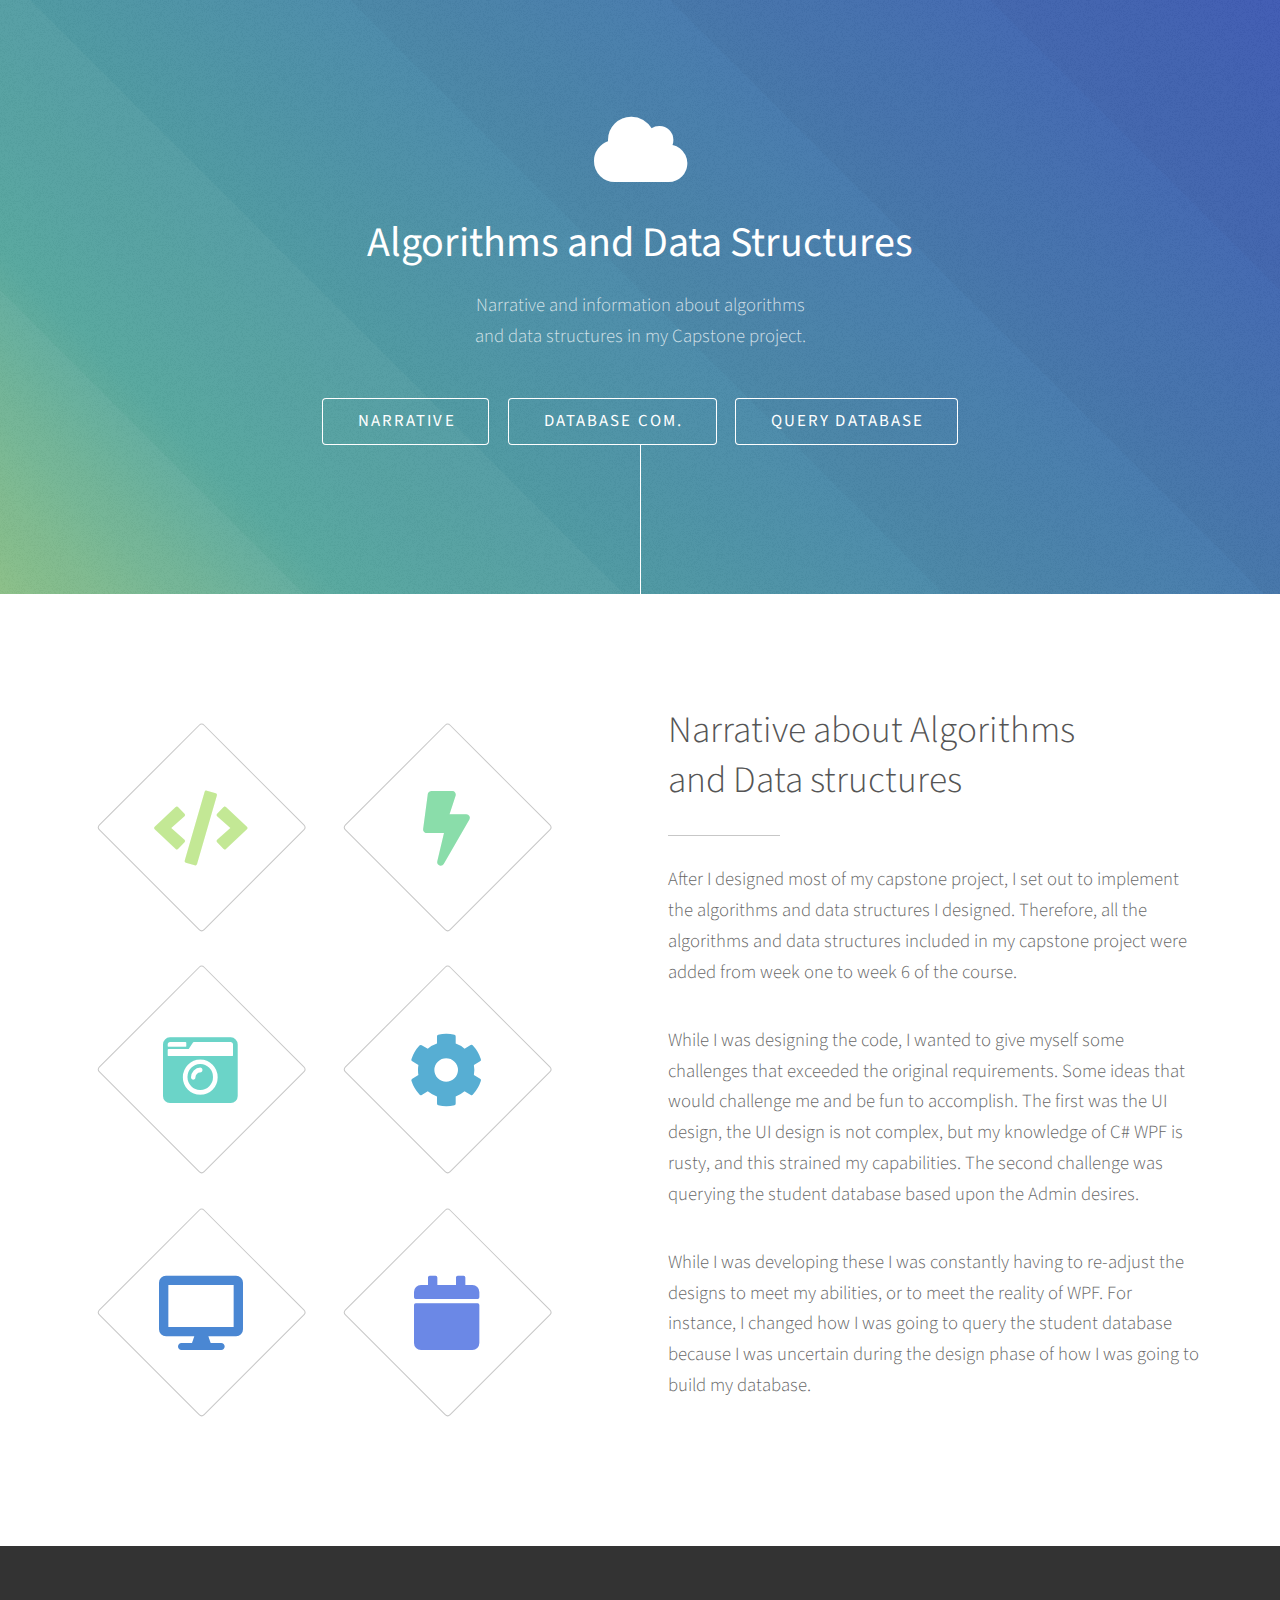
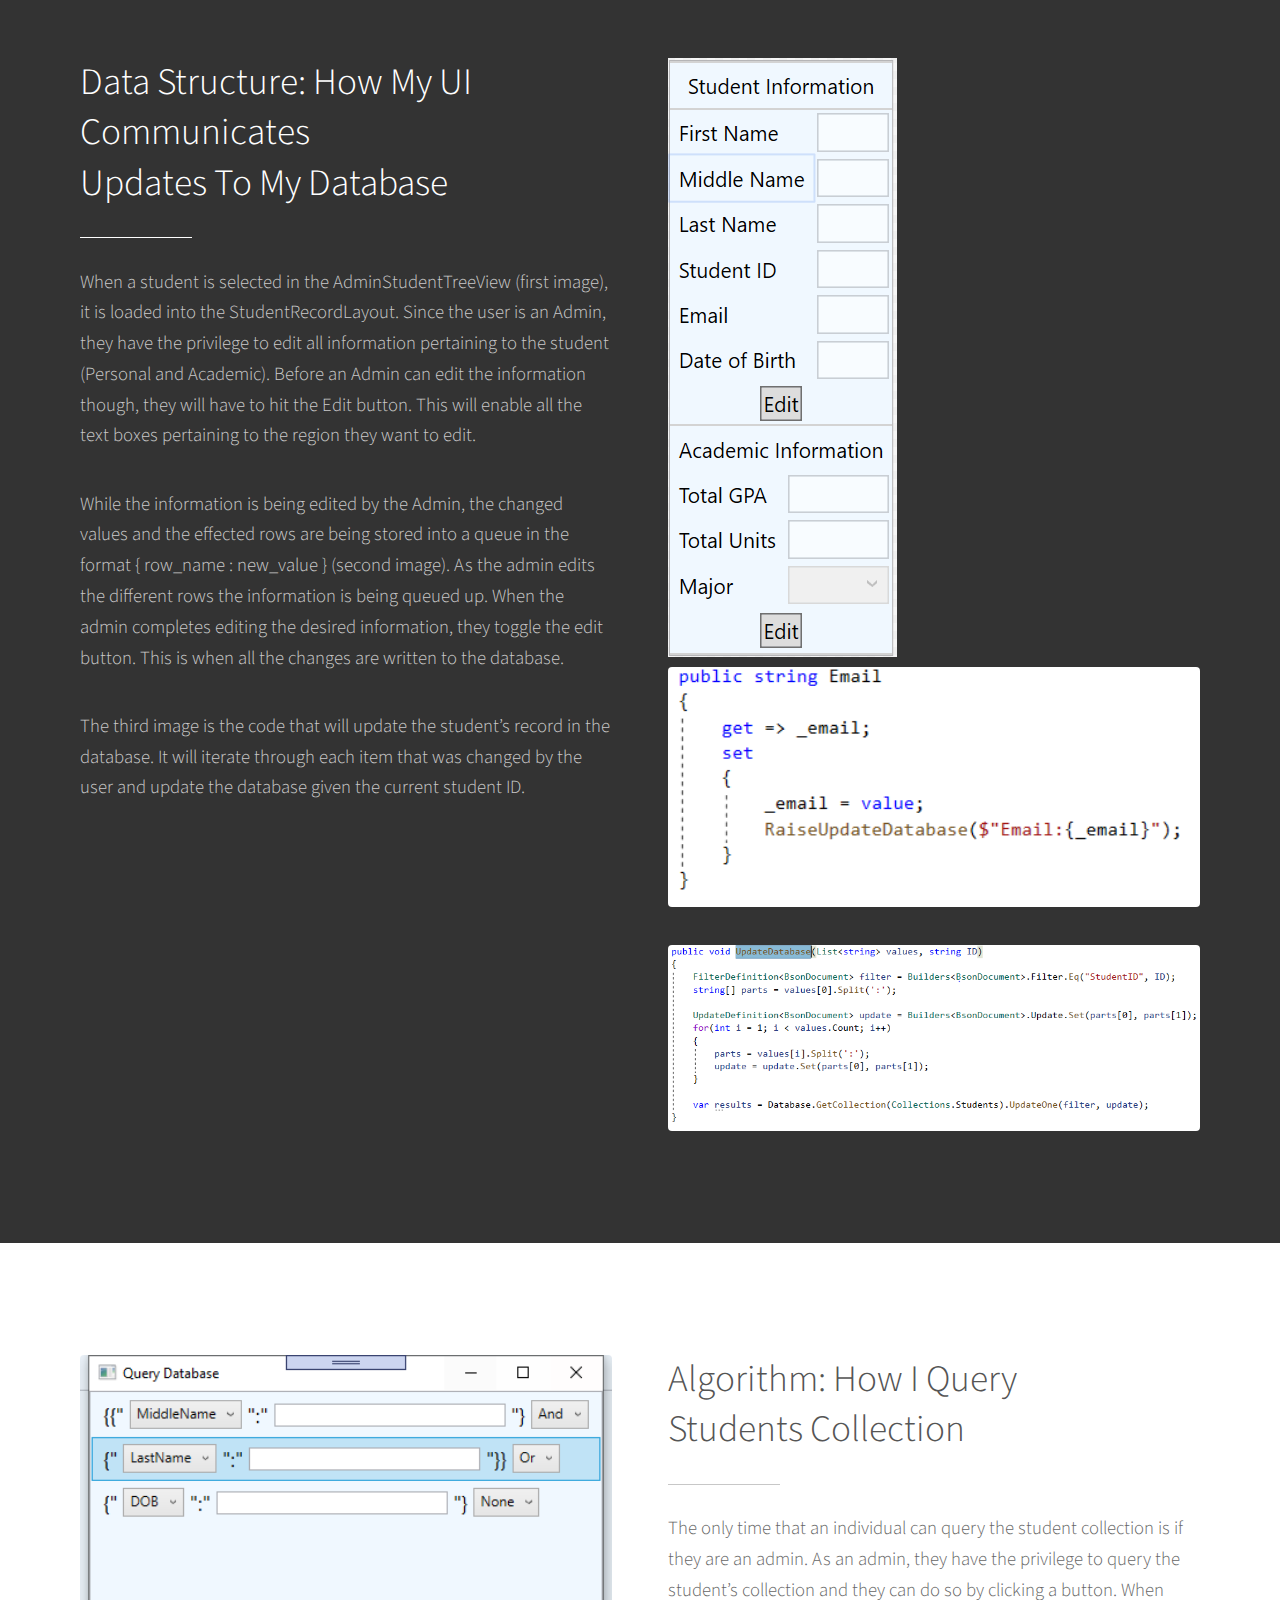
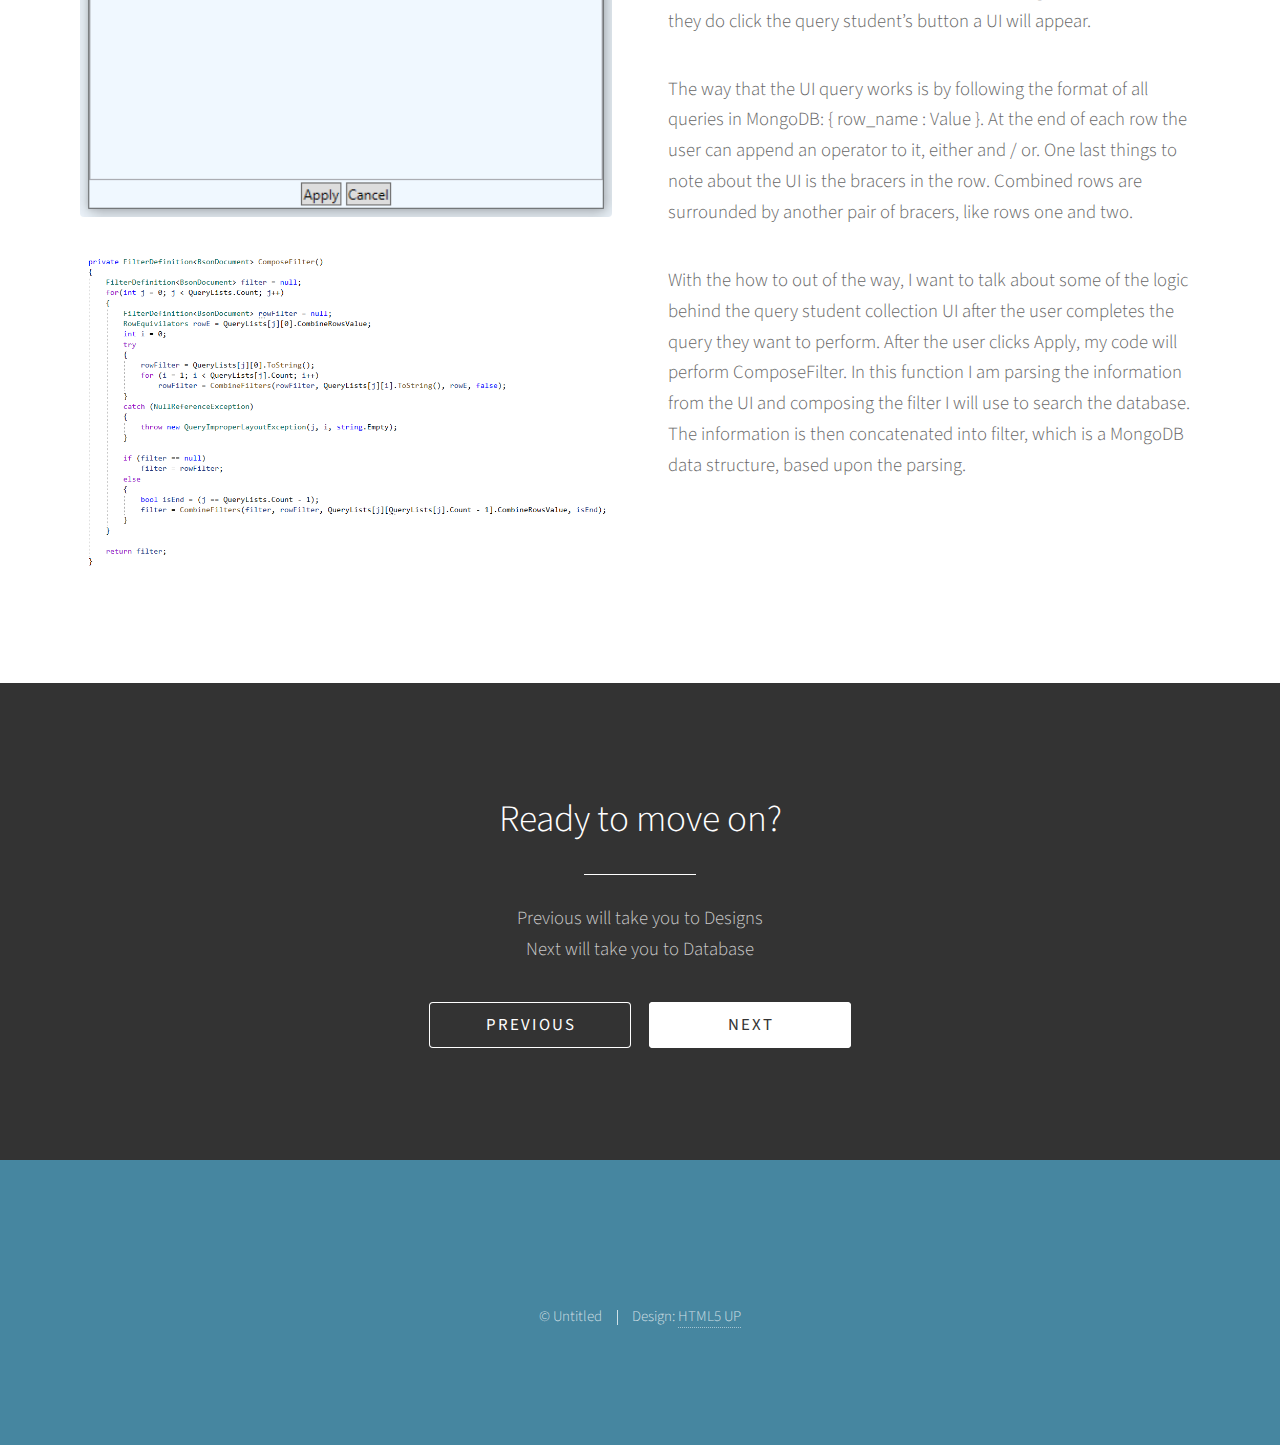
<file: Sub_Pages/Algorithms.html>
<!DOCTYPE HTML>
<html>
	<head>
		<title>Algorithms</title>
		<meta charset="utf-8" />
		<meta name="viewport" content="width=device-width, initial-scale=1, user-scalable=no" />
		<link rel="stylesheet" href="assets/css/main.css" />
		<noscript><link rel="stylesheet" href="assets/css/noscript.css" /></noscript>
	</head>
	<body class="is-preload">
		<!-- Header -->
			<section id="header">
				<div class="inner">
					<span class="icon solid major fa-cloud"></span>
					<h1><strong>Algorithms and Data Structures</strong><br /></h1>
					<p>Narrative and information about algorithms <br />
					and data structures in my Capstone project.</p>
					<ul class="actions special">
						<li><a href="#one" class="button scrolly">Narrative</a></li>	
						<li><a href="#two" class="button scrolly">Database Com.</a></li>						
						<li><a href="#three" class="button scrolly">Query Database</a></li>
										
					</ul>
				</div>
			</section>

		<!-- One -->
		<section id="one" class="main style1">
			<div class="container">
				<div class="row gtr-150">
					<div class="col-6 col-12-medium">
						<ul class="major-icons">
								<li><span class="icon solid style1 major fa-code"></span></li>
								<li><span class="icon solid style2 major fa-bolt"></span></li>
								<li><span class="icon solid style3 major fa-camera-retro"></span></li>
								<li><span class="icon solid style4 major fa-cog"></span></li>
								<li><span class="icon solid style5 major fa-desktop"></span></li>
								<li><span class="icon solid style6 major fa-calendar"></span></li>
							</ul>
						</div>
						<div class="col-6 col-12-medium">
							<header class="major">
								<h2>Narrative about Algorithms<br />
								and Data structures</h2>
							</header>
							<p>After I designed most of my capstone project, I set out to implement the algorithms and data structures I designed. Therefore, all the algorithms and data structures included in my capstone project were added from week one to week 6 of the course. </p>
							<p>While I was designing the code, I wanted to give myself some challenges that exceeded the original requirements. Some ideas that would challenge me and be fun to accomplish. The first was the UI design, the UI design is not complex, but my knowledge of C# WPF is rusty, and this strained my capabilities. The second challenge was querying the student database based upon the Admin desires.</p>
							<p>While I was developing these I was constantly having to re-adjust the designs to meet my abilities, or to meet the reality of WPF. For instance, I changed how I was going to query the student database because I was uncertain during the design phase of how I was going to build my database.</p>
						</div>
					</div>
				</div>
			</section>

		<!-- Two -->
			<section id="two" class="main style2">
				<div class="container">
					<div class="row gtr-150">					
						<div class="col-6 col-12-medium">
							<header class="major">
								<h2>Data Structure: How My UI Communicates<br />
								 Updates To My Database</h2>
							</header>
							<p>When a student is selected in the AdminStudentTreeView (first image), it is loaded into the StudentRecordLayout. Since the user is an Admin, they have the privilege to edit all information pertaining to the student (Personal and Academic). Before an Admin can edit the information though, they will have to hit the Edit button. This will enable all the text boxes pertaining to the region they want to edit.</p>
							<p>While the information is being edited by the Admin, the changed values and the effected rows are being stored into a queue in the format { row_name : new_value } (second image). As the admin edits the different rows the information is being queued up. When the admin completes editing the desired information, they toggle the edit button. This is when all the changes are written to the database.</p>
							<p>The third image is the code that will update the student’s record in the database. It will iterate through each item that was changed by the user and update the database given the current student ID.</p>							
						</div>
						<div class="col-6 col-12-medium imp-medium">
							<span ><img src="images/Algorithms/Update_Database.PNG" alt=""/></span>
							<span class="image fit"><img src="./images/Algorithms/Update_Database_2.PNG"/></span>
							<span class="image fit"><img src="./images/Algorithms/Update_Database_3.PNG"/></span>
						</div>
					</div>
				</div>
			</section>

		<!-- Three -->
			<section id="three" class="main style1">
				<div class="container">
					<div class="row gtr-150">
						<div class="col-6 col-12-medium imp-medium">
							<span class="image fit"><img src="./images/Algorithms/Query_Student.PNG" alt=""/></span>
							<span class="image fit"><img src="./images/Algorithms/Query_Student_2.PNG" alt="" class="img"/></span>
						</div>
						<div class="col-6 col-12-medium">
							<header class="major">
								<h2>Algorithm: How I Query<br />
								Students Collection</h2>
							</header>
							<p>The only time that an individual can query the student collection is if they are an admin. As an admin, they have the privilege to query the student’s collection and they can do so by clicking a button. When they do click the query student’s button a UI will appear.</p>
							<p>The way that the UI query works is by following the format of all queries in MongoDB: { row_name : Value }. At the end of each row the user can append an operator to it, either and / or. One last things to note about the UI is the bracers in the row. Combined rows are surrounded by another pair of bracers, like rows one and two. </p>
							<p>With the how to out of the way, I want to talk about some of the logic behind the query student collection UI after the user completes the query they want to perform. After the user clicks Apply, my code will perform ComposeFilter. In this function I am parsing the information from the UI and composing the filter I will use to search the database. The information is then concatenated into filter, which is a MongoDB data structure, based upon the parsing.</p>							
						</div>
					</div>
				</div>
			</section>

		<!-- Four -->
			<section id="four" class="main style2 special">
				<div class="container">
					<header class="major">
						<h2>Ready to move on?</h2>
					</header>
					<p>Previous will take you to Designs<br />
					Next will take you to Database</p>
					<ul class="actions special">						
						<li><a href="Design.html" class="button wide">Previous</a></li>
						<li><a href="Database.html" class="button wide primary">Next</a></li>
					</ul>
				</div>
			</section>

		<!-- Five -->

		<!-- Footer -->
			<section id="footer">
				<ul class="copyright">
					<li>&copy; Untitled</li><li>Design: <a href="http://html5up.net">HTML5 UP</a></li>
				</ul>
			</section>

		<!-- Scripts -->
			<script src="assets/js/jquery.min.js"></script>
			<script src="assets/js/jquery.scrolly.min.js"></script>
			<script src="assets/js/browser.min.js"></script>
			<script src="assets/js/breakpoints.min.js"></script>
			<script src="assets/js/util.js"></script>
			<script src="assets/js/main.js"></script>

	</body>
</html>
</file>
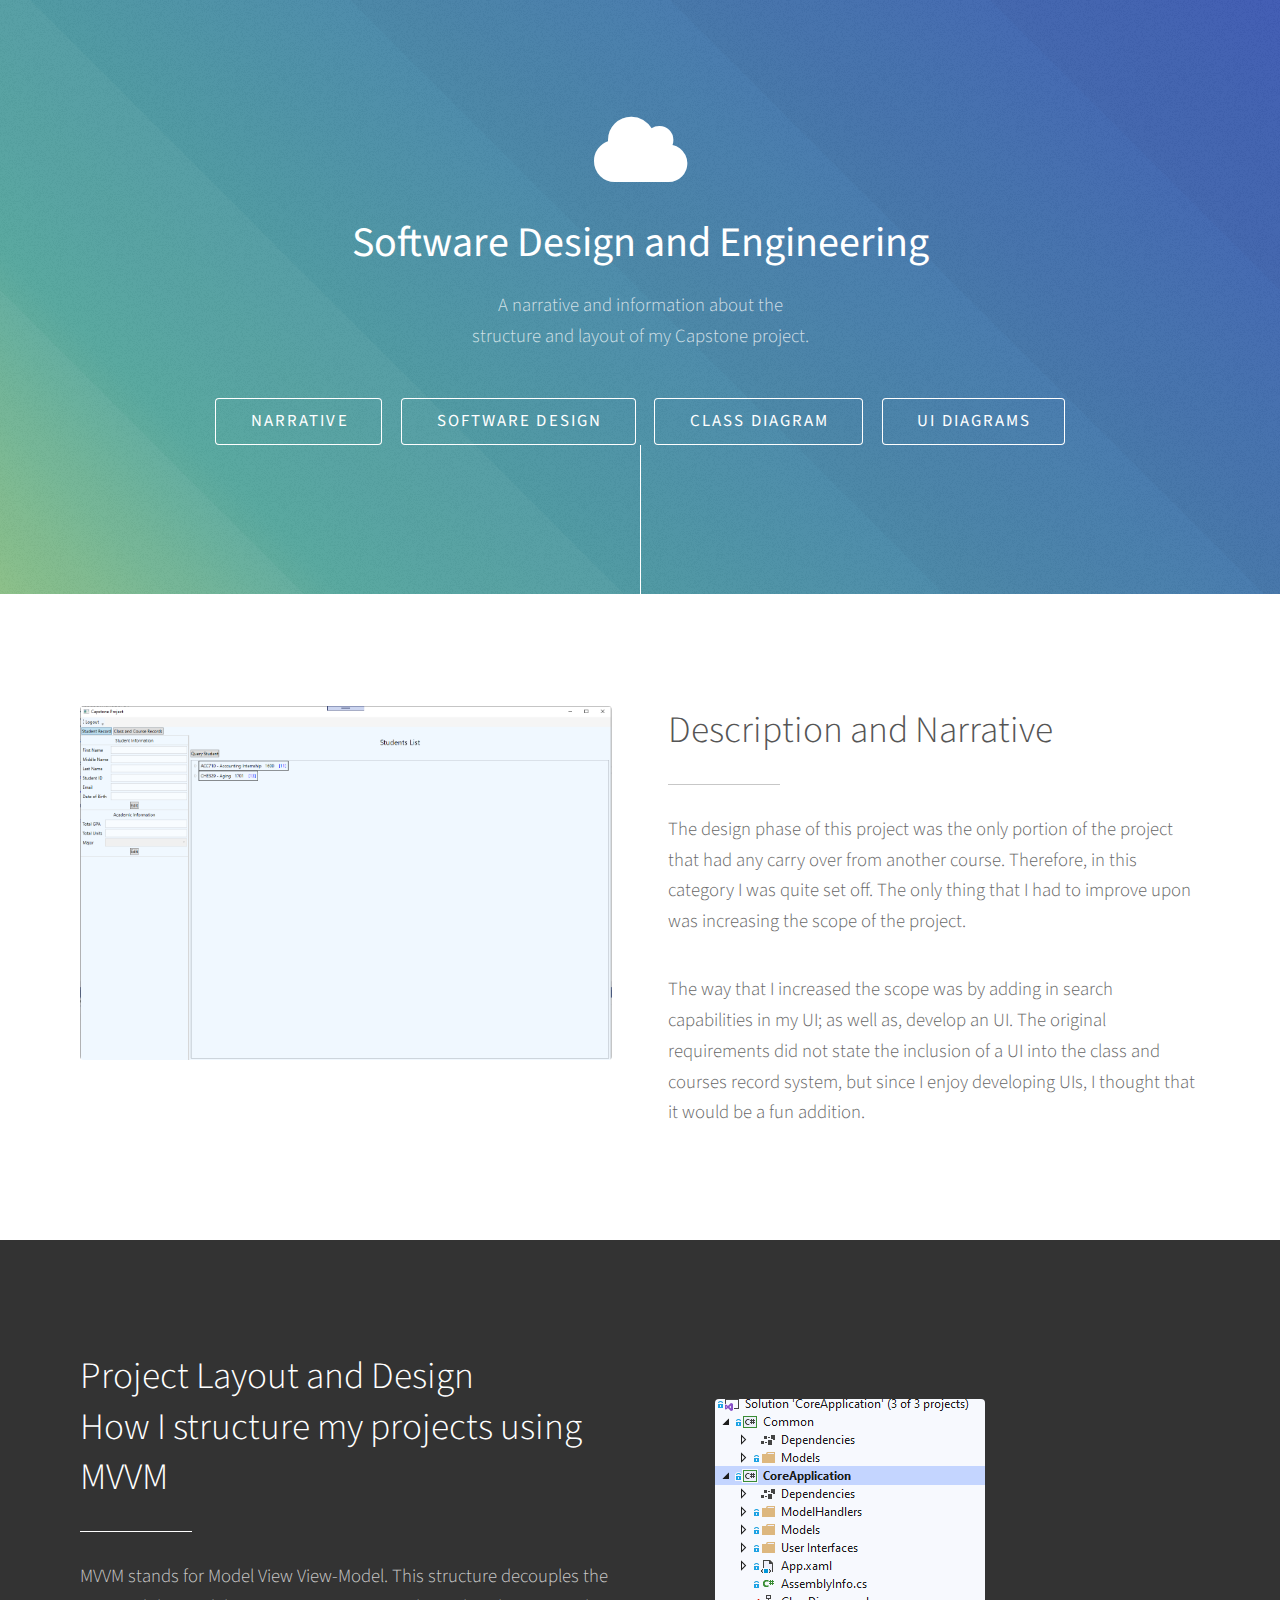
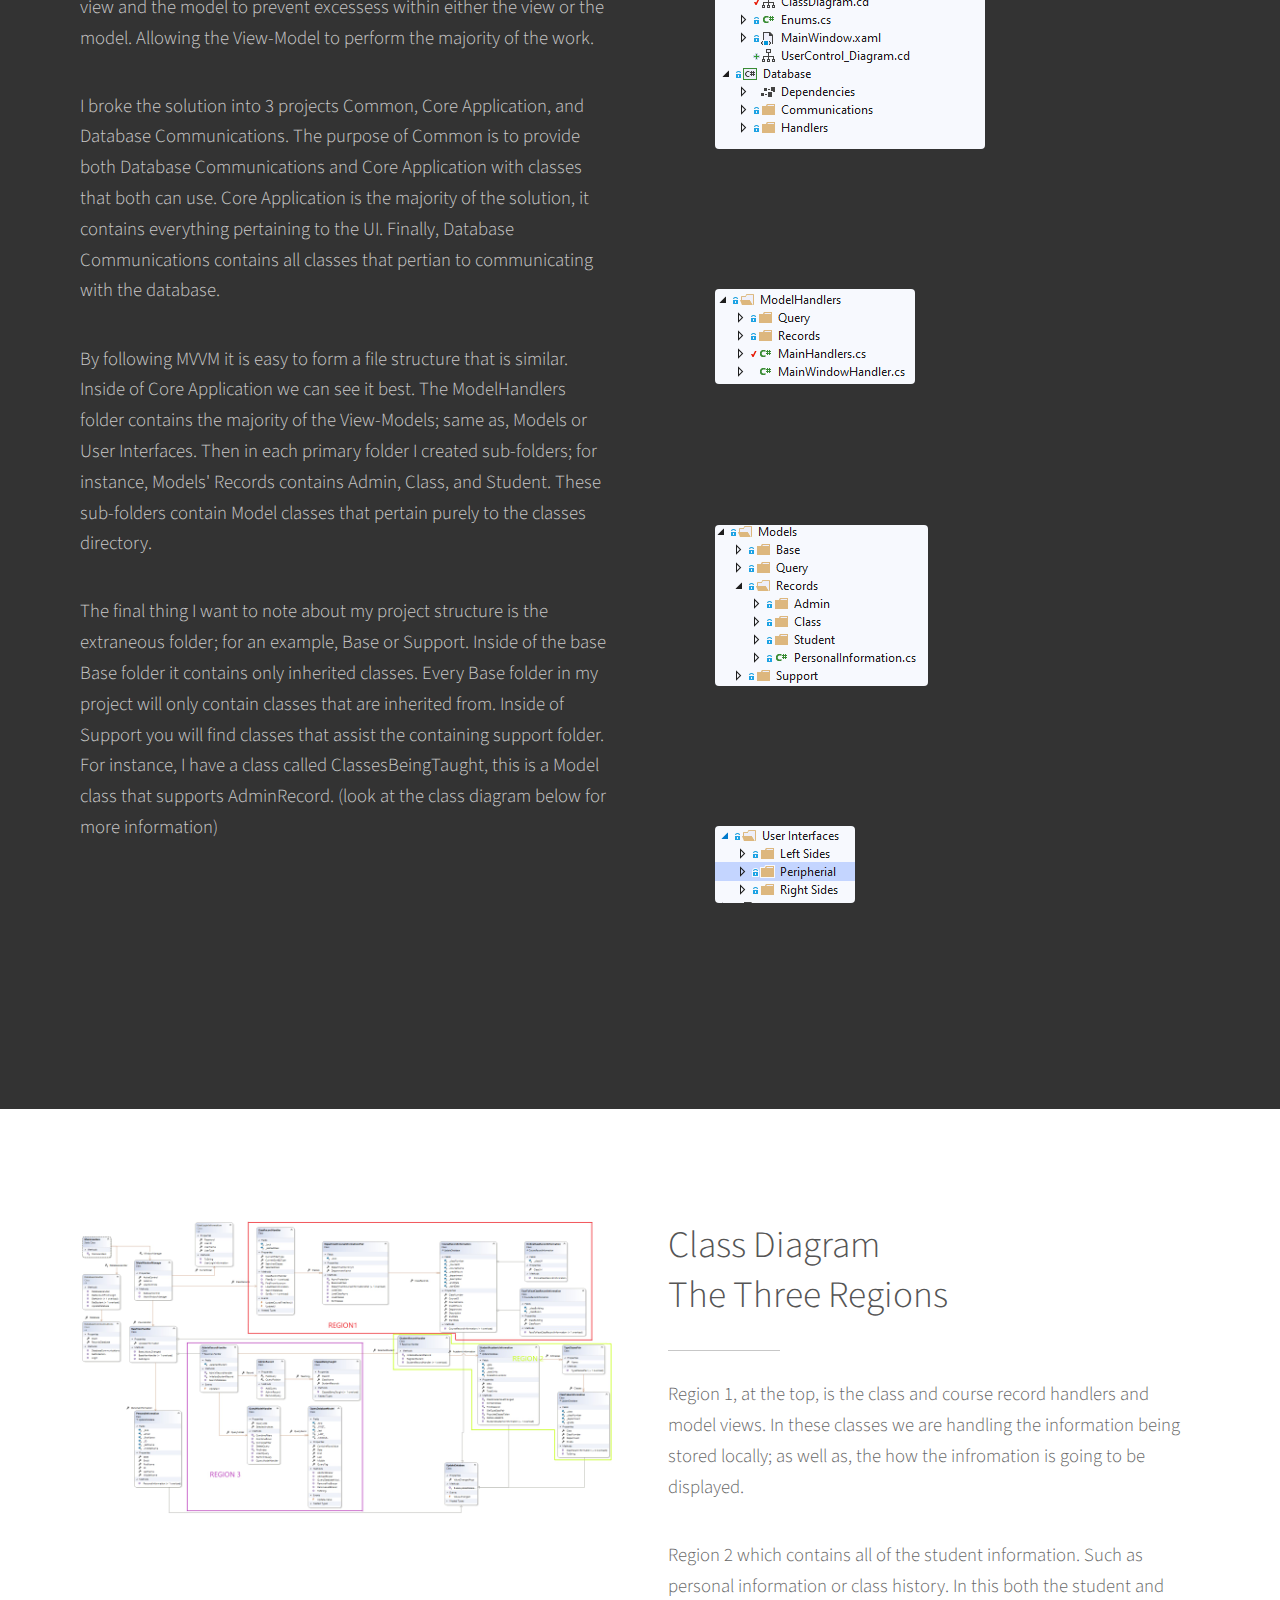
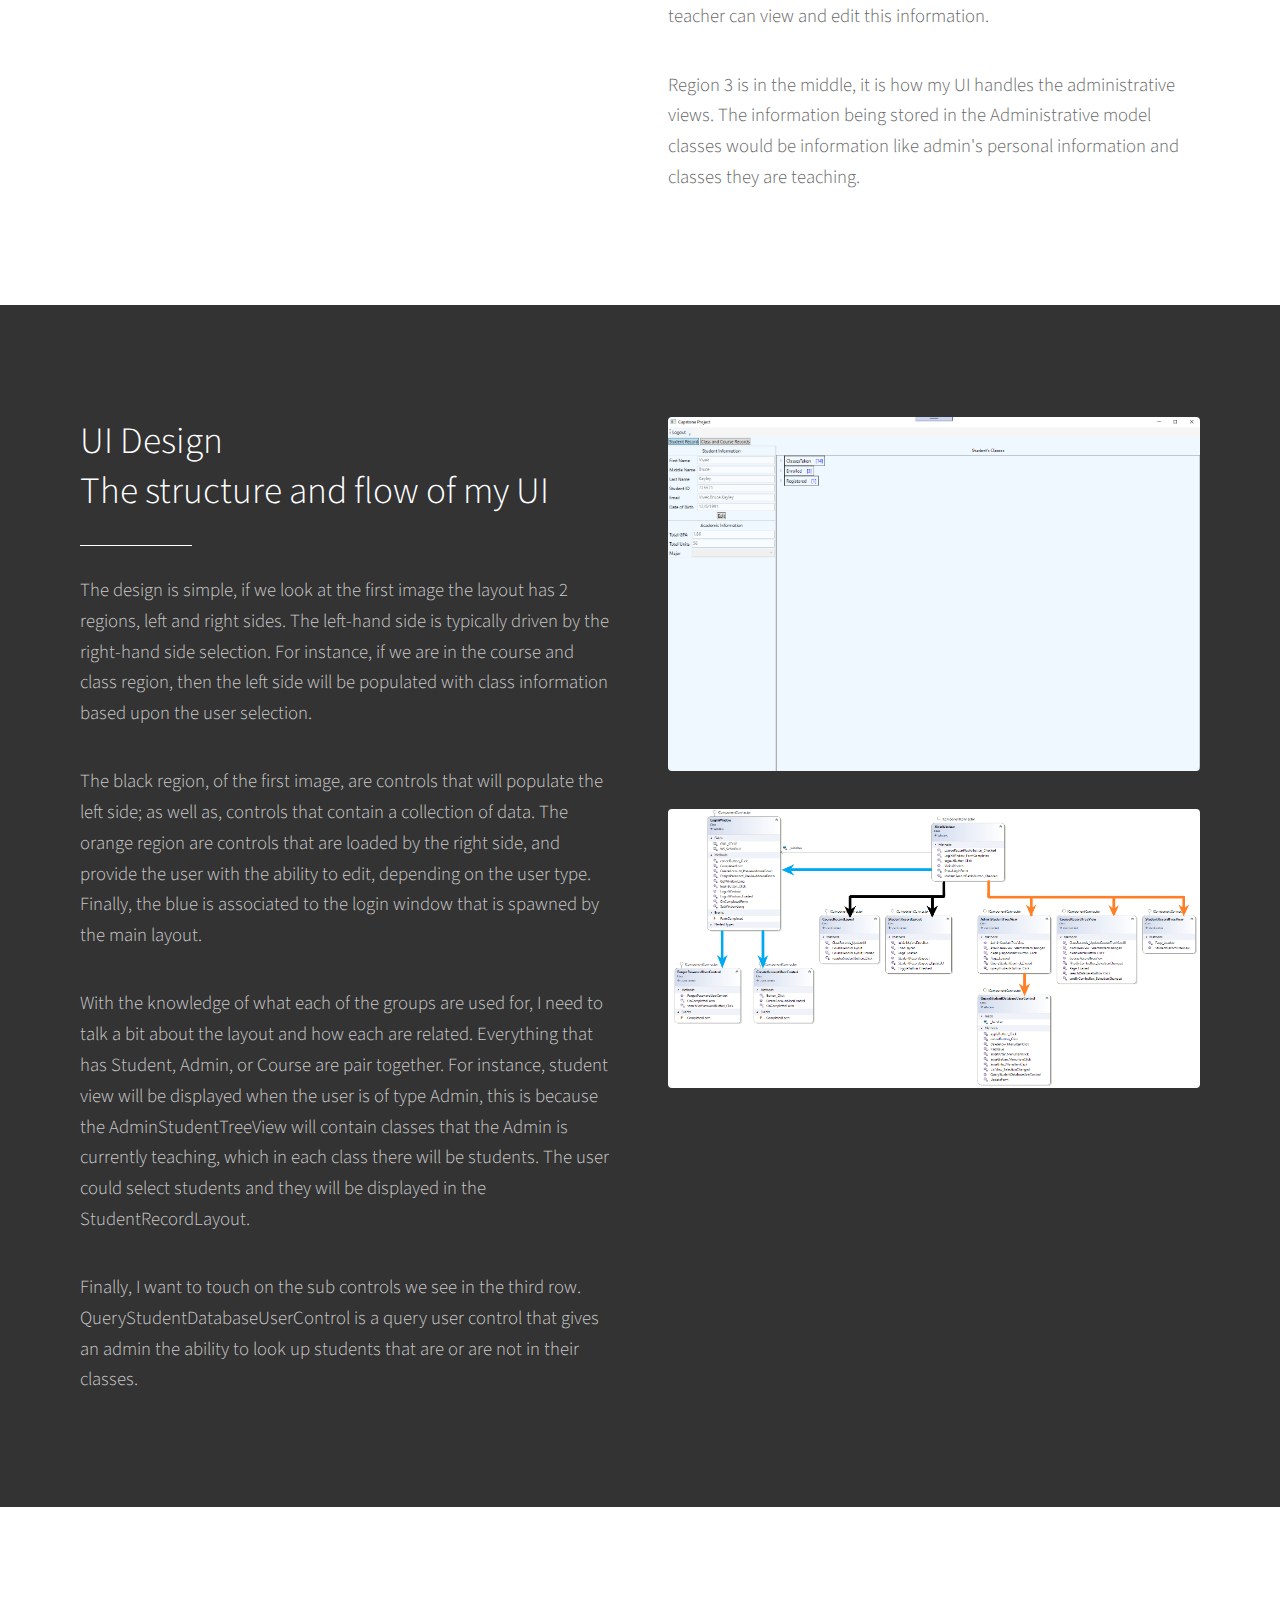
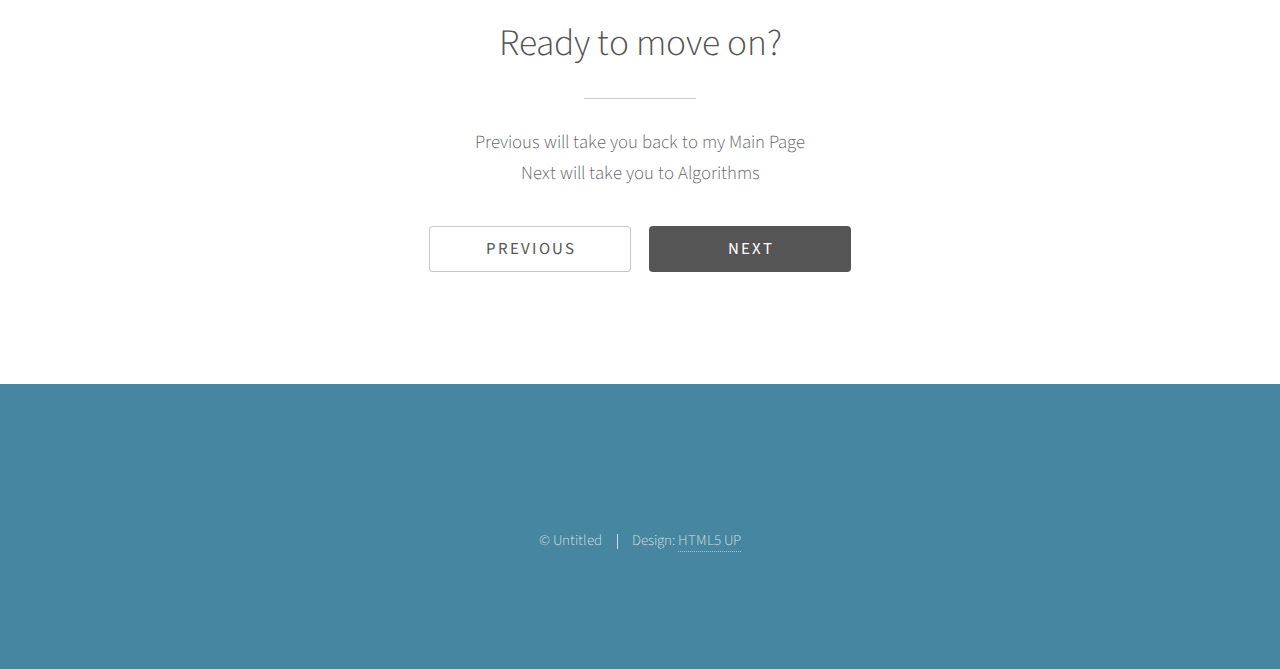
<file: Sub_Pages/Design.html>
<!DOCTYPE HTML>
<html>
	<head>
		<title>Designs</title>
		<meta charset="utf-8" />
		<meta name="viewport" content="width=device-width, initial-scale=1, user-scalable=no" />
		<link rel="stylesheet" href="assets/css/main.css" />
		<noscript><link rel="stylesheet" href="assets/css/noscript.css" /></noscript>
	</head>
	<body class="is-preload">
		<!-- Header -->
			<section id="header">
				<div class="inner">
					<span class="icon solid major fa-cloud"></span>
					<h1><strong>Software Design and Engineering</strong><br /></h1>
					<p>A narrative and information about the<br />
					structure and layout of my Capstone project.</p>
					<ul class="actions special">
						<li><a href="#one" class="button scrolly">Narrative</a></li>
						<li><a href="#two" class="button scrolly">Software Design</a></li>	
						<li><a href="#three" class="button scrolly">Class Diagram</a></li>						
						<li><a href="#four" class="button scrolly">UI Diagrams</a></li>										
					</ul>
				</div>
			</section>

		<!-- One -->
		<section id="one" class="main style1">
			<div class="container">
				<div class="row gtr-150">
					<div class="col-6 col-12-medium imp-medium">
						<span class="image fit"><img src="./images/Design/Main_page_UI.PNG" alt="" class="img"/></span>				
					</div>
					
					<div class="col-6 col-12-medium">
						<header class="major">
							<h2>Description and Narrative</h2>
						</header>
						<p>The design phase of this project was the only portion of the project that had any carry over from another course. Therefore, in this category I was quite set off. The only thing that I had to improve upon was increasing the scope of the project.</p>
						<p>The way that I increased the scope was by adding in search capabilities in my UI; as well as, develop an UI. The original requirements did not state the inclusion of a UI into the class and courses record system, but since I enjoy developing UIs, I thought that it would be a fun addition.</p>											
					</div>
				</div>
			</div>		
		</section>

		<!-- Two -->
		<section id="two" class="main style2">
			<div class="container">
				<div class="row gtr-150">
					<div class="col-6 col-12-medium">
						<header class="major">
							<h2>Project Layout and Design<br />
							How I structure my projects using MVVM</h2>
						</header>
						<p>MVVM stands for Model View View-Model. This structure decouples the view and the model to prevent excessess within either the view or the model. Allowing the View-Model to perform the majority of the work.</p>
						<p>I broke the solution into 3 projects Common, Core Application, and Database Communications. The purpose of Common is to provide both Database Communications and Core Application with classes that both can use. Core Application is the majority of the solution, it contains everything pertaining to the UI. Finally, Database Communications contains all classes that pertian to communicating with the database.</p>
						<p>By following MVVM it is easy to form a file structure that is similar. Inside of Core Application we can see it best. The ModelHandlers folder contains the majority of the View-Models; same as, Models or User Interfaces. Then in each primary folder I created sub-folders; for instance, Models' Records contains Admin, Class, and Student. These sub-folders contain Model classes that pertain purely to the classes directory.</p>
						<p>The final thing I want to note about my project structure is the extraneous folder; for an example, Base or Support. Inside of the base Base folder it contains only inherited classes. Every Base folder in my project will only contain classes that are inherited from. Inside of Support you will find classes that assist the containing support folder. For instance, I have a class called ClassesBeingTaught, this is a Model class that supports AdminRecord. (look at the class diagram below for more information)</p>
					</div>
				
					<div class="col-6 col-12-medium">
						<ul class="major-icons">
							<li><span class="image fit"><img src="./images/Design/Software_Design.PNG" alt="" class="img"/></span></li>
							<li><span class="image fit"><img src="./images/Design/Software_Design_1.PNG" alt="" class="img"/></span></li>
							<li><span class="image fit"><img src="./images/Design/Software_Design_2.PNG" alt="" class="img"/></span></li>
							<li><span class="image fit"><img src="./images/Design/Software_Design_3.PNG" alt="" class="img"/></span></li>
						</ul>
					</div>
				</div>
			</div>
		</section>

		<!-- Three -->
		<section id="three" class="main style1">
			<div class="container">
				<div class="row gtr-150">
					<div class="col-6 col-12-medium imp-medium">
						<span class="image fit"><img src="./images/Design/Class_Diagram.jpg" alt="" class="img_large"/></span>
					</div>					
					<div class="col-6 col-12-medium">
						<header class="major">
							<h2>Class Diagram<br />
							The Three Regions</h2>
						</header>
						<p>Region 1, at the top, is the class and course record handlers and model views. In these classes we are handling the information being stored locally; as well as, the how the infromation is going to be displayed.</p>
						<p>Region 2 which contains all of the student information. Such as personal information or class history. In this both the student and teacher can view and edit this information.</p>
						<p>Region 3 is in the middle, it is how my UI handles the administrative views. The information being stored in the Administrative model classes would be information like admin's personal information and classes they are teaching. </p>							
					</div>	
				</div>
			</div>
		</section>

		<!-- four -->
		<section id="four" class="main style2">
			<div class="container">
				<div class="row gtr-150">					
					<div class="col-6 col-12-medium">
						<header class="major">
							<h2>UI Design<br />
							The structure and flow of my UI</h2>
						</header>
						<p>The design is simple, if we look at the first image the layout has 2 regions, left and right sides. The left-hand side is typically driven by the right-hand side selection. For instance, if we are in the course and class region, then the left side will be populated with class information based upon the user selection.</p>
						<p>The black region, of the first image, are controls that will populate the left side; as well as, controls that contain a collection of data. The orange region are controls that are loaded by the right side, and provide the user with the ability to edit, depending on the user type. Finally, the blue is associated to the login window that is spawned by the main layout.</p>
						<p>With the knowledge of what each of the groups are used for, I need to talk a bit about the layout and how each are related. Everything that has Student, Admin, or Course are pair together. For instance, student view will be displayed when the user is of type Admin, this is because the AdminStudentTreeView will contain classes that the Admin is currently teaching, which in each class there will be students. The user could select students and they will be displayed in the StudentRecordLayout.</p>
						<p>Finally, I want to touch on the sub controls we see in the third row. QueryStudentDatabaseUserControl is a query user control that gives an admin the ability to look up students that are or are not in their classes.</p>
					</div>
					<div class="col-6 col-12-medium imp-medium">
						<span class="image fit"><img src="./images/Design/Main_page_UI_student.PNG" alt="" class="img"/></span>
						<span class="image fit"><img src="./images/Design/User_Interface_Diagram.png" alt="" class="img"/></span>						
					</div>
				</div>
			</div>
		</section>
			
		<!-- five -->
		<section id="five" class="main style1 special">
			<div class="container">
				<header class="major">
					<h2>Ready to move on?</h2>
				</header>
				<p>Previous will take you back to my Main Page<br />
				Next will take you to Algorithms</p>
				<ul class="actions special">						
					<li><a href="Self_Assessment.html" class="button wide">Previous</a></li>
					<li><a href="Algorithms.html" class="button wide primary">Next</a></li>
				</ul>
			</div>
		</section>

		<!-- Five -->

		<!-- Footer -->
			<section id="footer">
				<ul class="copyright">
					<li>&copy; Untitled</li><li>Design: <a href="http://html5up.net">HTML5 UP</a></li>
				</ul>
			</section>

		<!-- Scripts -->
			<script src="assets/js/jquery.min.js"></script>
			<script src="assets/js/jquery.scrolly.min.js"></script>
			<script src="assets/js/browser.min.js"></script>
			<script src="assets/js/breakpoints.min.js"></script>
			<script src="assets/js/util.js"></script>
			<script src="assets/js/main.js"></script>

	</body>
</html>
</file>
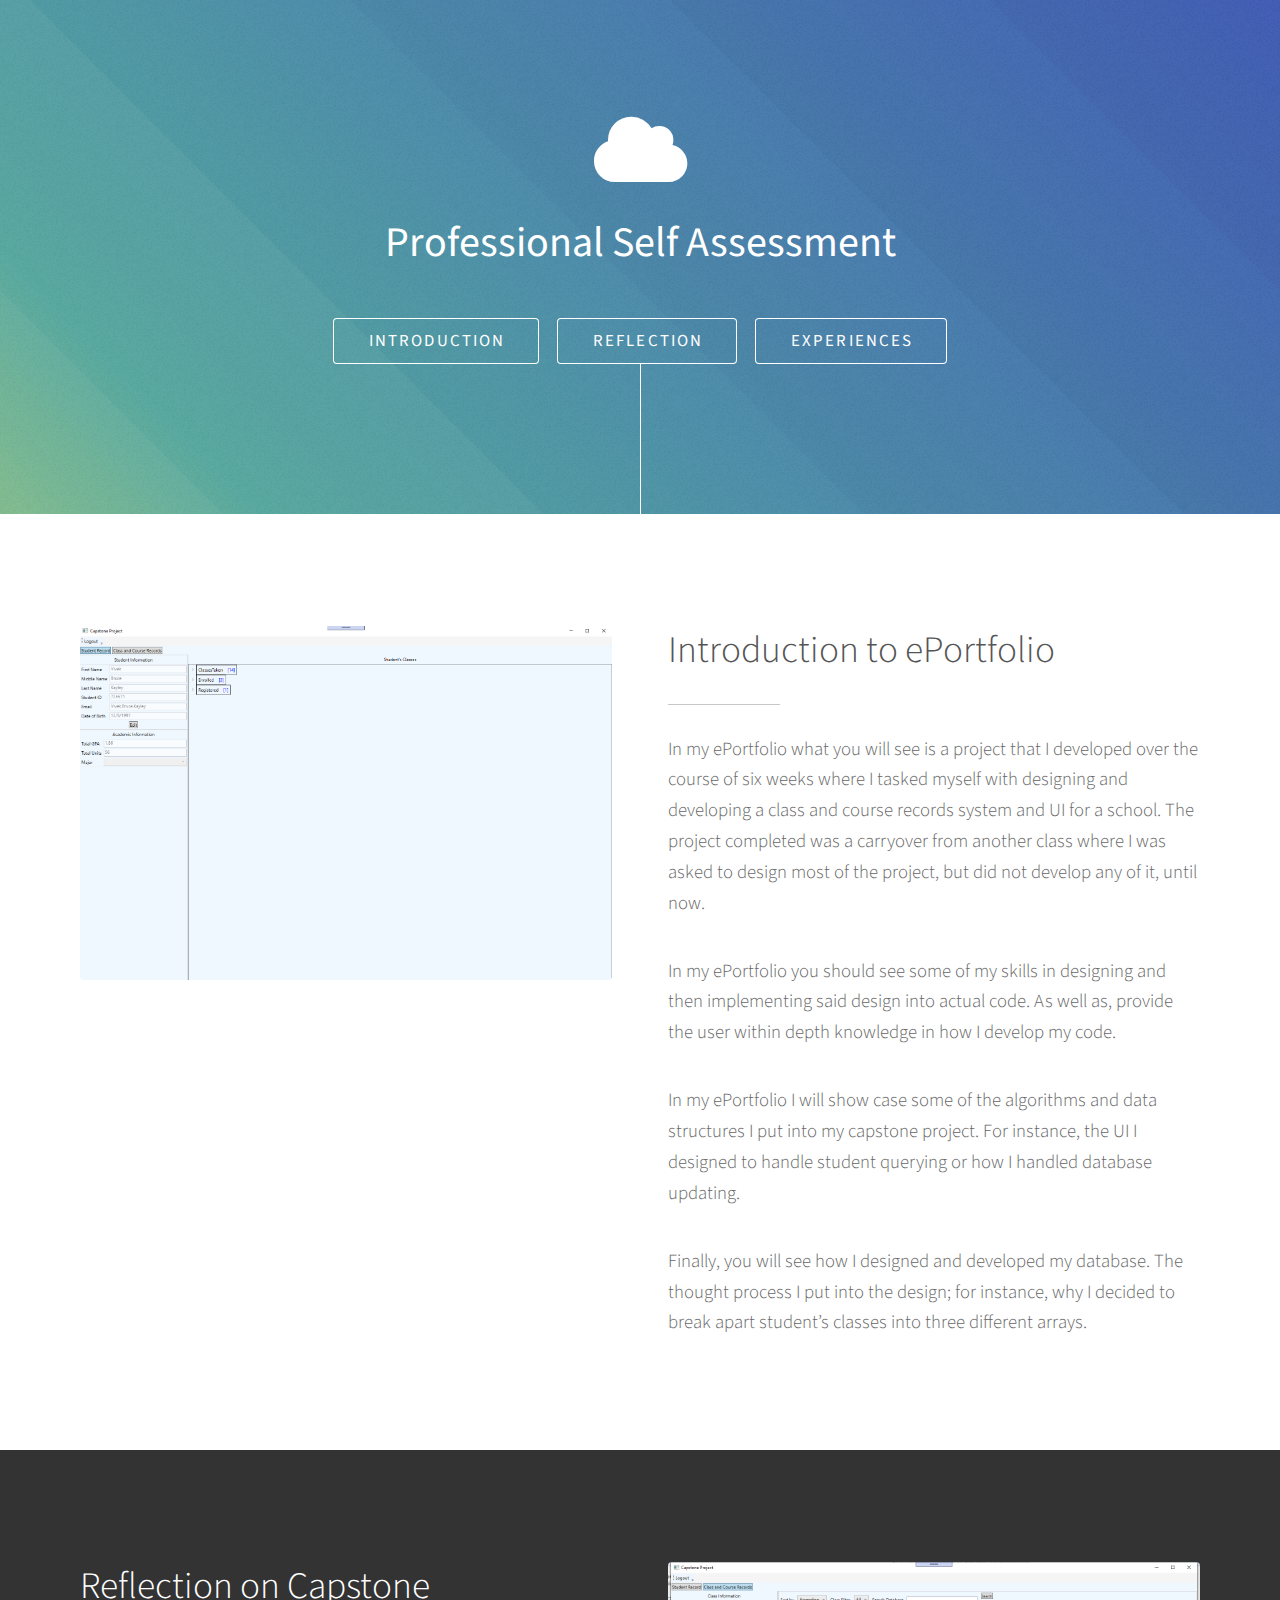
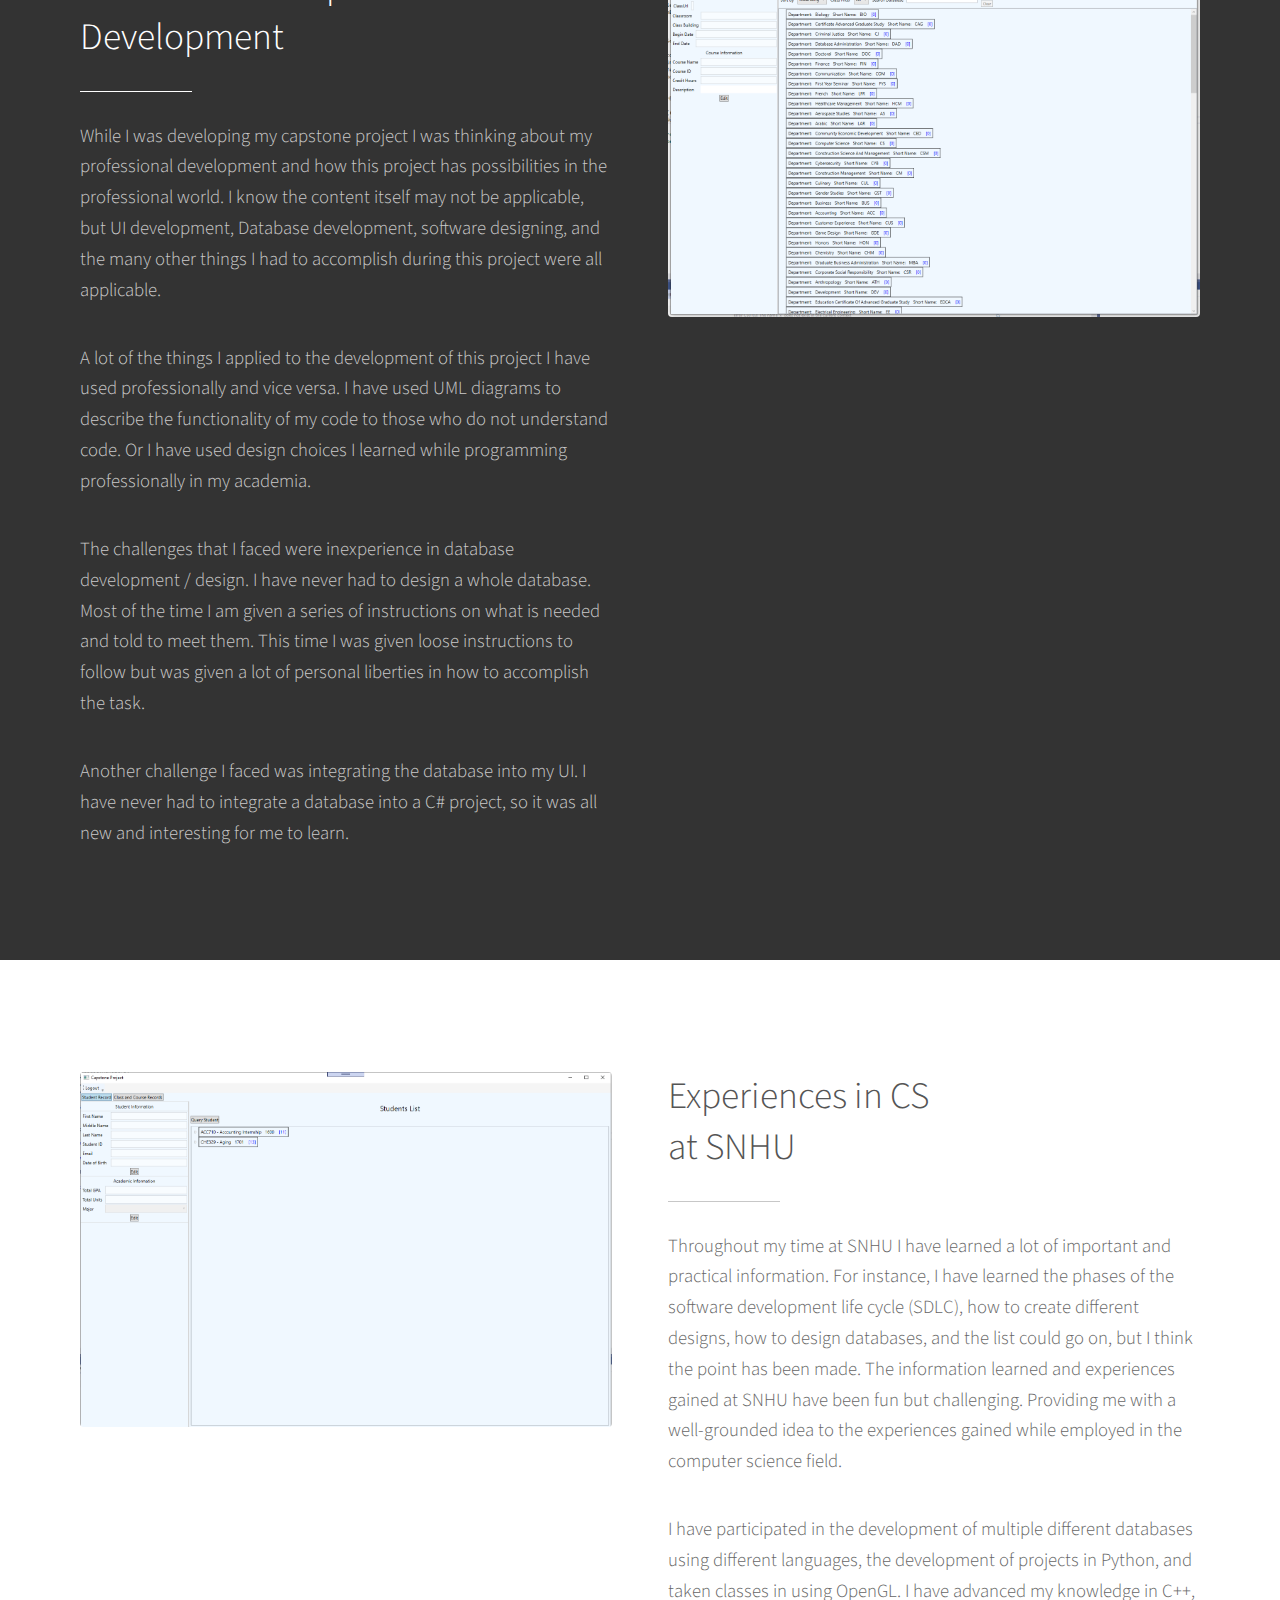
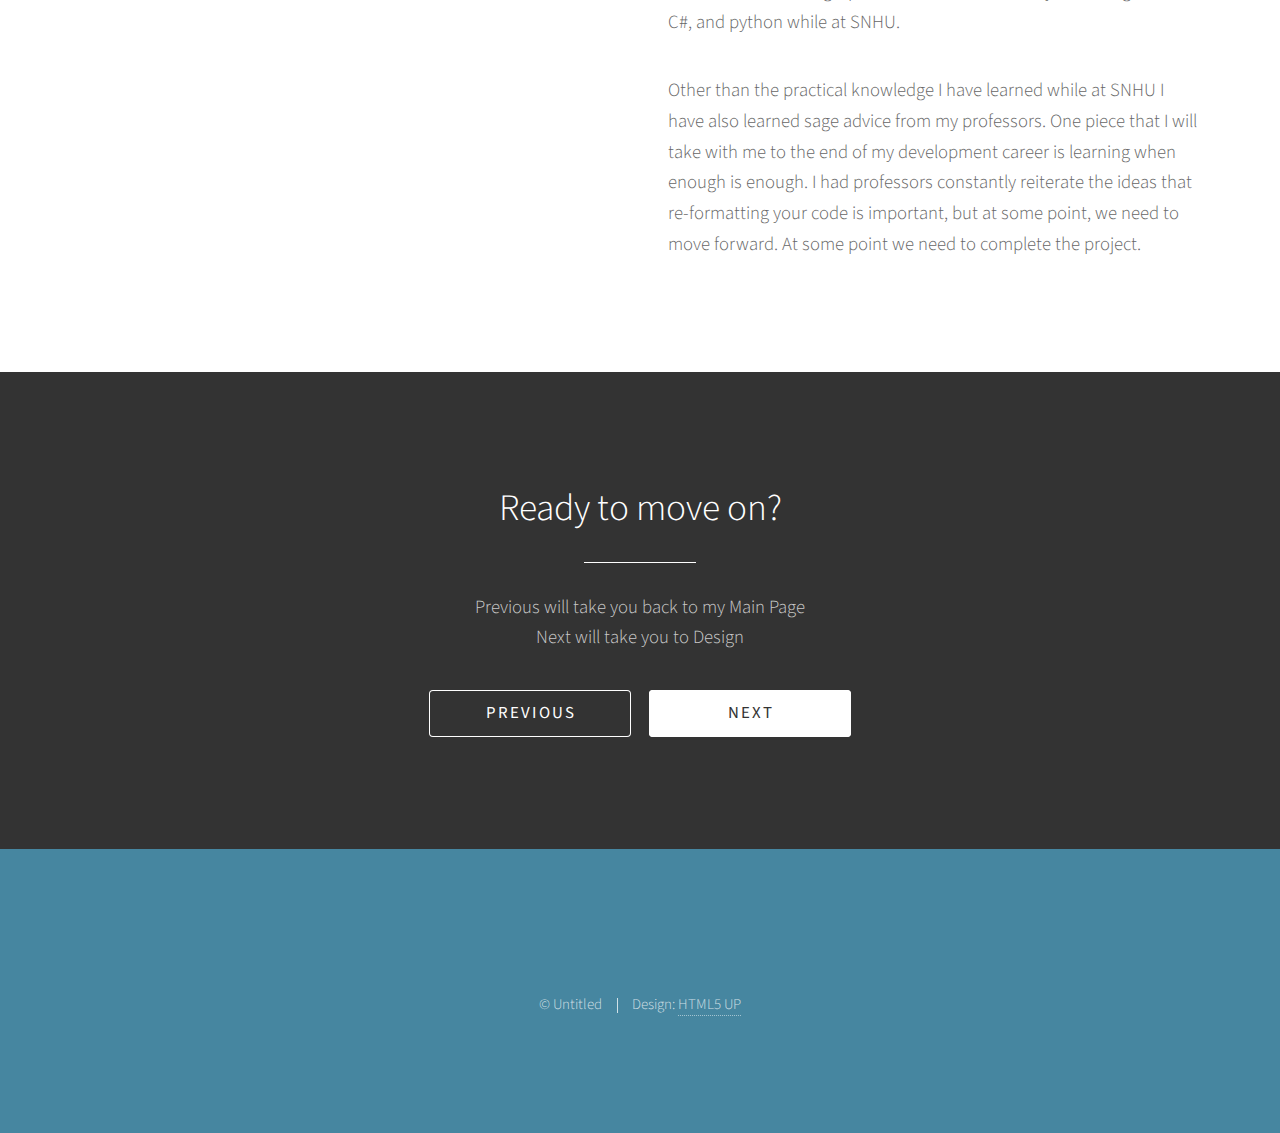
<file: Sub_Pages/Self_Assessment.html>
<!DOCTYPE HTML>
<html>
	<head>
		<title>Self Assessment</title>
		<meta charset="utf-8" />
		<meta name="viewport" content="width=device-width, initial-scale=1, user-scalable=no" />
		<link rel="stylesheet" href="assets/css/main.css" />
		<noscript><link rel="stylesheet" href="assets/css/noscript.css" /></noscript>
	</head>
	<body class="is-preload">
		<!-- Header -->
			<section id="header">
				<div class="inner">
					<span class="icon solid major fa-cloud"></span>
					<h1><strong>Professional Self Assessment</strong><br /></h1>
					<ul class="actions special">
						<li><a href="#one" class="button scrolly">Introduction</a></li>
						<li><a href="#two" class="button scrolly">Reflection</a></li>	
						<li><a href="#three" class="button scrolly">Experiences</a></li>															
					</ul>
				</div>
			</section>

		<!-- One -->
		<section id="one" class="main style1">
			<div class="container">
				<div class="row gtr-150">
					<div class="col-6 col-12-medium imp-medium">
						<span class="image fit"><img src="./images/Self_Assessment/Main_page_UI_student.PNG" alt="" class="img"/></span>			
					</div>
					
					<div class="col-6 col-12-medium">
						<header class="major">
							<h2>Introduction to ePortfolio</h2>
						</header>
						<p>In my ePortfolio what you will see is a project that I developed over the course of six weeks where I tasked myself with designing and developing a class and course records system and UI for a school. The project completed was a carryover from another class where I was asked to design most of the project, but did not develop any of it, until now.</p>
						<p>In my ePortfolio you should see some of my skills in designing and then implementing said design into actual code. As well as, provide the user within depth knowledge in how I develop my code.</p>
						<p>In my ePortfolio I will show case some of the algorithms and data structures I put into my capstone project. For instance, the UI I designed to handle student querying or how I handled database updating.</p>
						<p>Finally, you will see how I designed and developed my database. The thought process I put into the design; for instance, why I decided to break apart student’s classes into three different arrays.</p>						
					</div>
				</div>
			</div>		
		</section>

		<!-- Two -->
		<section id="two" class="main style2">
			<div class="container">
				<div class="row gtr-150">
					<div class="col-6 col-12-medium">
						<header class="major">
							<h2>Reflection on Capstone<br />
							Development</h2>
						</header>
						<p>While I was developing my capstone project I was thinking about my professional development and how this project has possibilities in the professional world. I know the content itself may not be applicable, but UI development, Database development, software designing, and the many other things I had to accomplish during this project were all applicable.</p>
						<p>A lot of the things I applied to the development of this project I have used professionally and vice versa. I have used UML diagrams to describe the functionality of my code to those who do not understand code. Or I have used design choices I learned while programming professionally in my academia. </p>
						<p>The challenges that I faced were inexperience in database development / design. I have never had to design a whole database. Most of the time I am given a series of instructions on what is needed and told to meet them. This time I was given loose instructions to follow but was given a lot of personal liberties in how to accomplish the task.</p>
						<p>Another challenge I faced was integrating the database into my UI. I have never had to integrate a database into a C# project, so it was all new and interesting for me to learn.</p>						
					</div>
				
					<div class="col-6 col-12-medium">
						<ul class="major-icons">
							<span class="image fit"><img src="./images/Self_Assessment/Class_UI.PNG" alt="" class="img"/></span>
						</ul>
					</div>
				</div>
			</div>
		</section>

		<!-- Three -->
		<section id="three" class="main style1">
			<div class="container">
				<div class="row gtr-150">
					<div class="col-6 col-12-medium imp-medium">
						<span class="image fit"><img src="./images/Self_Assessment/Main_page_UI.PNG" alt="" class="img"/></span>
					</div>					
					<div class="col-6 col-12-medium">
						<header class="major">
							<h2>Experiences in CS<br />
							at SNHU</h2>
						</header>
						<p>Throughout my time at SNHU I have learned a lot of important and practical information. For instance, I have learned the phases of the software development life cycle (SDLC), how to create different designs, how to design databases, and the list could go on, but I think the point has been made. The information learned and experiences gained at SNHU have been fun but challenging. Providing me with a well-grounded idea to the experiences gained while employed in the computer science field.</p>
						<p>I have participated in the development of multiple different databases using different languages, the development of projects in Python, and taken classes in using OpenGL. I have advanced my knowledge in C++, C#, and python while at SNHU.</p>
						<p>Other than the practical knowledge I have learned while at SNHU I have also learned sage advice from my professors. One piece that I will take with me to the end of my development career is learning when enough is enough. I had professors constantly reiterate the ideas that re-formatting your code is important, but at some point, we need to move forward. At some point we need to complete the project.</p>
					</div>	
				</div>
			</div>
		</section>		
			
		<!-- four -->
		<section id="four" class="main style2 special">
			<div class="container">
				<header class="major">
					<h2>Ready to move on?</h2>
				</header>
				<p>Previous will take you back to my Main Page<br />
				Next will take you to Design</p>
				<ul class="actions special">						
					<li><a href="../index.html" class="button wide">Previous</a></li>
					<li><a href="Design.html" class="button wide primary">Next</a></li>
				</ul>
			</div>
		</section>

		<!-- Footer -->
			<section id="footer">
				<ul class="copyright">
					<li>&copy; Untitled</li><li>Design: <a href="http://html5up.net">HTML5 UP</a></li>
				</ul>
			</section>

		<!-- Scripts -->
			<script src="assets/js/jquery.min.js"></script>
			<script src="assets/js/jquery.scrolly.min.js"></script>
			<script src="assets/js/browser.min.js"></script>
			<script src="assets/js/breakpoints.min.js"></script>
			<script src="assets/js/util.js"></script>
			<script src="assets/js/main.js"></script>

	</body>
</html>
</file>
<file: Sub_Pages/assets/css/noscript.css>
/*
	Photon by HTML5 UP
	html5up.net | @ajlkn
	Free for personal and commercial use under the CCA 3.0 license (html5up.net/license)
*/

/* Header */

	body.is-preload #header .inner {
		-moz-transform: none;
		-webkit-transform: none;
		-ms-transform: none;
		transform: none;
		opacity: 1;
	}

		body.is-preload #header .inner .actions {
			-moz-transform: none;
			-webkit-transform: none;
			-ms-transform: none;
			transform: none;
			opacity: 1;
		}

	body.is-preload #header:after {
		opacity: 0;
	}
</file>
<file: Sub_Pages/assets/css/main.css>
@import url("fontawesome-all.min.css");
@import url("https://fonts.googleapis.com/css?family=Source+Sans+Pro:300,300italic,400,400italic");

/*
	Photon by HTML5 UP
	html5up.net | @ajlkn
	Free for personal and commercial use under the CCA 3.0 license (html5up.net/license)
*/

html, body, div, span, applet, object,
iframe, h1, h2, h3, h4, h5, h6, p, blockquote,
pre, a, abbr, acronym, address, big, cite,
code, del, dfn, em, img, ins, kbd, q, s, samp,
small, strike, strong, sub, sup, tt, var, b,
u, i, center, dl, dt, dd, ol, ul, li, fieldset,
form, label, legend, table, caption, tbody,
tfoot, thead, tr, th, td, article, aside,
canvas, details, embed, figure, figcaption,
footer, header, hgroup, menu, nav, output, ruby,
section, summary, time, mark, audio, video {
	margin: 0;
	padding: 0;
	border: 0;
	font-size: 100%;
	font: inherit;
	vertical-align: baseline;}

article, aside, details, figcaption, figure,
footer, header, hgroup, menu, nav, section {
	display: block;}

body {
	line-height: 1;
}

ol, ul {
	list-style: none;
}

blockquote, q {
	quotes: none;
}

	blockquote:before, blockquote:after, q:before, q:after {
		content: '';
		content: none;
	}

table {
	border-collapse: collapse;
	border-spacing: 0;
}

body {
	-webkit-text-size-adjust: none;
}

mark {
	background-color: transparent;
	color: inherit;
}

input::-moz-focus-inner {
	border: 0;
	padding: 0;
}

input, select, textarea {
	-moz-appearance: none;
	-webkit-appearance: none;
	-ms-appearance: none;
	appearance: none;
}

/* Basic */

	html {
		box-sizing: border-box;
	}

	*, *:before, *:after {
		box-sizing: inherit;
	}

	body {
		background: #fff;
	}

		body.is-preload *, body.is-preload *:before, body.is-preload *:after {
			-moz-animation: none !important;
			-webkit-animation: none !important;
			-ms-animation: none !important;
			animation: none !important;
			-moz-transition: none !important;
			-webkit-transition: none !important;
			-ms-transition: none !important;
			transition: none !important;
		}

	body, input, select, textarea {
		color: #666;
		font-family: "Source Sans Pro", Helvetica, sans-serif;
		font-size: 16pt;
		font-weight: 300;
		line-height: 1.65em;
	}

	a {
		-moz-transition: color 0.2s ease-in-out, border-color 0.2s ease-in-out;
		-webkit-transition: color 0.2s ease-in-out, border-color 0.2s ease-in-out;
		-ms-transition: color 0.2s ease-in-out, border-color 0.2s ease-in-out;
		transition: color 0.2s ease-in-out, border-color 0.2s ease-in-out;
		border-bottom: dotted 1px #666;
		color: inherit;
		text-decoration: none;
	}

		a:hover {
			border-bottom-color: transparent !important;
			color: #6bd4c8;
		}

	strong, b {
		color: #555;
		font-weight: 400;
	}

	em, i {
		font-style: italic;
	}

	p {
		margin: 0 0 2em 0;
	}

	h1, h2, h3, h4, h5, h6 {
		color: #555;
		line-height: 1em;
		margin: 0 0 1em 0;
	}

		h1 a, h2 a, h3 a, h4 a, h5 a, h6 a {
			color: inherit;
			text-decoration: none;
		}

	h1 {
		font-size: 2.25em;
		line-height: 1.35em;
	}

	h2 {
		font-size: 2em;
		line-height: 1.35em;
	}

	h3 {
		font-size: 1.35em;
		line-height: 1.5em;
	}

	h4 {
		font-size: 1.25em;
		line-height: 1.5em;
	}

	h5 {
		font-size: 0.9em;
		line-height: 1.5em;
	}

	h6 {
		font-size: 0.7em;
		line-height: 1.5em;
	}

	sub {
		font-size: 0.8em;
		position: relative;
		top: 0.5em;
	}

	sup {
		font-size: 0.8em;
		position: relative;
		top: -0.5em;
	}

	hr {
		border: 0;
		border-bottom: solid 1px rgba(144, 144, 144, 0.5);
		margin: 2em 0;
	}

		hr.major {
			margin: 3em 0;
		}

	blockquote {
		border-left: solid 4px rgba(144, 144, 144, 0.5);
		font-style: italic;
		margin: 0 0 2em 0;
		padding: 0.5em 0 0.5em 2em;
	}

	code {
		background: rgba(144, 144, 144, 0.075);
		border-radius: 4px;
		border: solid 1px rgba(144, 144, 144, 0.5);
		font-family: "Courier New", monospace;
		font-size: 0.9em;
		margin: 0 0.25em;
		padding: 0.25em 0.65em;
	}

	pre {
		-webkit-overflow-scrolling: touch;
		font-family: "Courier New", monospace;
		font-size: 0.9em;
		margin: 0 0 2em 0;
	}

		pre code {
			display: block;
			line-height: 1.75em;
			padding: 1em 1.5em;
			overflow-x: auto;
		}

	.align-left {
		text-align: left;
	}

	.align-center {
		text-align: center;
	}

	.align-right {
		text-align: right;
	}
	
/* Image View */
	.img:hover{
		color: #424242; 
		-webkit-transition: all .3s ease-in;
		-moz-transition: all .3s ease-in;
		-ms-transition: all .3s ease-in;
		-o-transition: all .3s ease-in;
		transition: all .3s ease-in;
		opacity: 1;
		transform: scale(2.00);
		-ms-transform: scale(2.00); /* IE 9 */
		-webkit-transform: scale(2.00); /* Safari and Chrome */
	}	
	
	.img_large:hover{
		color: #424242; 
		-webkit-transition: all .3s ease-in;
		-moz-transition: all .3s ease-in;
		-ms-transition: all .3s ease-in;
		-o-transition: all .3s ease-in;
		transition: all .3s ease-in;
		opacity: 1;
		transform: scale(3.00);
		-ms-transform: scale(3.00); /* IE 9 */
		-webkit-transform: scale(3.00); /* Safari and Chrome */
	}	
/* Container */

	.container {
		margin: 0 auto;
		max-width: calc(100% - 4em);
		width: 60em;
	}

		.container.xsmall {
			width: 15em;
		}

		.container.small {
			width: 30em;
		}

		.container.medium {
			width: 45em;
		}

		.container.large {
			width: 75em;
		}

		.container.xlarge {
			width: 90em;
		}

		.container.max {
			width: 100%;
		}

		@media screen and (max-width: 980px) {

			.container {
				max-width: 100% !important;
				width: 100% !important;
			}

		}

		@media screen and (max-width: 480px) {

			.container {
				max-width: calc(100% - 3em);
			}

		}

/* Row */

	.row {
		display: flex;
		flex-wrap: wrap;
		box-sizing: border-box;
		align-items: stretch;
	}

		.row > * {
			box-sizing: border-box;
		}

		.row.gtr-uniform > * > :last-child {
			margin-bottom: 0;
		}

		.row.aln-left {
			justify-content: flex-start;
		}

		.row.aln-center {
			justify-content: center;
		}

		.row.aln-right {
			justify-content: flex-end;
		}

		.row.aln-top {
			align-items: flex-start;
		}

		.row.aln-middle {
			align-items: center;
		}

		.row.aln-bottom {
			align-items: flex-end;
		}

		.row > .imp {
			order: -1;
		}

		.row > .col-1 {
			width: 8.33333%;
		}

		.row > .off-1 {
			margin-left: 8.33333%;
		}

		.row > .col-2 {
			width: 16.66667%;
		}

		.row > .off-2 {
			margin-left: 16.66667%;
		}

		.row > .col-3 {
			width: 25%;
		}

		.row > .off-3 {
			margin-left: 25%;
		}

		.row > .col-4 {
			width: 33.33333%;
		}

		.row > .off-4 {
			margin-left: 33.33333%;
		}

		.row > .col-5 {
			width: 41.66667%;
		}

		.row > .off-5 {
			margin-left: 41.66667%;
		}

		.row > .col-6 {
			width: 50%;
		}

		.row > .off-6 {
			margin-left: 50%;
		}

		.row > .col-7 {
			width: 58.33333%;
		}

		.row > .off-7 {
			margin-left: 58.33333%;
		}

		.row > .col-8 {
			width: 66.66667%;
		}

		.row > .off-8 {
			margin-left: 66.66667%;
		}

		.row > .col-9 {
			width: 75%;
		}

		.row > .off-9 {
			margin-left: 75%;
		}

		.row > .col-10 {
			width: 83.33333%;
		}

		.row > .off-10 {
			margin-left: 83.33333%;
		}

		.row > .col-11 {
			width: 91.66667%;
		}

		.row > .off-11 {
			margin-left: 91.66667%;
		}

		.row > .col-12 {
			width: 100%;
		}

		.row > .off-12 {
			margin-left: 100%;
		}

		.row.gtr-0 {
			margin-top: 0;
			margin-left: 0em;
		}

			.row.gtr-0 > * {
				padding: 0 0 0 0em;
			}

			.row.gtr-0.gtr-uniform {
				margin-top: 0em;
			}

				.row.gtr-0.gtr-uniform > * {
					padding-top: 0em;
				}

		.row.gtr-25 {
			margin-top: 0;
			margin-left: -0.5em;
		}

			.row.gtr-25 > * {
				padding: 0 0 0 0.5em;
			}

			.row.gtr-25.gtr-uniform {
				margin-top: -0.5em;
			}

				.row.gtr-25.gtr-uniform > * {
					padding-top: 0.5em;
				}

		.row.gtr-50 {
			margin-top: 0;
			margin-left: -1em;
		}

			.row.gtr-50 > * {
				padding: 0 0 0 1em;
			}

			.row.gtr-50.gtr-uniform {
				margin-top: -1em;
			}

				.row.gtr-50.gtr-uniform > * {
					padding-top: 1em;
				}

		.row {
			margin-top: 0;
			margin-left: -2em;
		}

			.row > * {
				padding: 0 0 0 2em;
			}

			.row.gtr-uniform {
				margin-top: -2em;
			}

				.row.gtr-uniform > * {
					padding-top: 2em;
				}

		.row.gtr-150 {
			margin-top: 0;
			margin-left: -3em;
		}

			.row.gtr-150 > * {
				padding: 0 0 0 3em;
			}

			.row.gtr-150.gtr-uniform {
				margin-top: -3em;
			}

				.row.gtr-150.gtr-uniform > * {
					padding-top: 3em;
				}

		.row.gtr-200 {
			margin-top: 0;
			margin-left: -4em;
		}

			.row.gtr-200 > * {
				padding: 0 0 0 4em;
			}

			.row.gtr-200.gtr-uniform {
				margin-top: -4em;
			}

				.row.gtr-200.gtr-uniform > * {
					padding-top: 4em;
				}

		@media screen and (max-width: 1680px) {

			.row {
				display: flex;
				flex-wrap: wrap;
				box-sizing: border-box;
				align-items: stretch;
			}

				.row > * {
					box-sizing: border-box;
				}

				.row.gtr-uniform > * > :last-child {
					margin-bottom: 0;
				}

				.row.aln-left {
					justify-content: flex-start;
				}

				.row.aln-center {
					justify-content: center;
				}

				.row.aln-right {
					justify-content: flex-end;
				}

				.row.aln-top {
					align-items: flex-start;
				}

				.row.aln-middle {
					align-items: center;
				}

				.row.aln-bottom {
					align-items: flex-end;
				}

				.row > .imp-xlarge {
					order: -1;
				}

				.row > .col-1-xlarge {
					width: 8.33333%;
				}

				.row > .off-1-xlarge {
					margin-left: 8.33333%;
				}

				.row > .col-2-xlarge {
					width: 16.66667%;
				}

				.row > .off-2-xlarge {
					margin-left: 16.66667%;
				}

				.row > .col-3-xlarge {
					width: 25%;
				}

				.row > .off-3-xlarge {
					margin-left: 25%;
				}

				.row > .col-4-xlarge {
					width: 33.33333%;
				}

				.row > .off-4-xlarge {
					margin-left: 33.33333%;
				}

				.row > .col-5-xlarge {
					width: 41.66667%;
				}

				.row > .off-5-xlarge {
					margin-left: 41.66667%;
				}

				.row > .col-6-xlarge {
					width: 50%;
				}

				.row > .off-6-xlarge {
					margin-left: 50%;
				}

				.row > .col-7-xlarge {
					width: 58.33333%;
				}

				.row > .off-7-xlarge {
					margin-left: 58.33333%;
				}

				.row > .col-8-xlarge {
					width: 66.66667%;
				}

				.row > .off-8-xlarge {
					margin-left: 66.66667%;
				}

				.row > .col-9-xlarge {
					width: 75%;
				}

				.row > .off-9-xlarge {
					margin-left: 75%;
				}

				.row > .col-10-xlarge {
					width: 83.33333%;
				}

				.row > .off-10-xlarge {
					margin-left: 83.33333%;
				}

				.row > .col-11-xlarge {
					width: 91.66667%;
				}

				.row > .off-11-xlarge {
					margin-left: 91.66667%;
				}

				.row > .col-12-xlarge {
					width: 100%;
				}

				.row > .off-12-xlarge {
					margin-left: 100%;
				}

				.row.gtr-0 {
					margin-top: 0;
					margin-left: 0em;
				}

					.row.gtr-0 > * {
						padding: 0 0 0 0em;
					}

					.row.gtr-0.gtr-uniform {
						margin-top: 0em;
					}

						.row.gtr-0.gtr-uniform > * {
							padding-top: 0em;
						}

				.row.gtr-25 {
					margin-top: 0;
					margin-left: -0.5em;
				}

					.row.gtr-25 > * {
						padding: 0 0 0 0.5em;
					}

					.row.gtr-25.gtr-uniform {
						margin-top: -0.5em;
					}

						.row.gtr-25.gtr-uniform > * {
							padding-top: 0.5em;
						}

				.row.gtr-50 {
					margin-top: 0;
					margin-left: -1em;
				}

					.row.gtr-50 > * {
						padding: 0 0 0 1em;
					}

					.row.gtr-50.gtr-uniform {
						margin-top: -1em;
					}

						.row.gtr-50.gtr-uniform > * {
							padding-top: 1em;
						}

				.row {
					margin-top: 0;
					margin-left: -2em;
				}

					.row > * {
						padding: 0 0 0 2em;
					}

					.row.gtr-uniform {
						margin-top: -2em;
					}

						.row.gtr-uniform > * {
							padding-top: 2em;
						}

				.row.gtr-150 {
					margin-top: 0;
					margin-left: -3em;
				}

					.row.gtr-150 > * {
						padding: 0 0 0 3em;
					}

					.row.gtr-150.gtr-uniform {
						margin-top: -3em;
					}

						.row.gtr-150.gtr-uniform > * {
							padding-top: 3em;
						}

				.row.gtr-200 {
					margin-top: 0;
					margin-left: -4em;
				}

					.row.gtr-200 > * {
						padding: 0 0 0 4em;
					}

					.row.gtr-200.gtr-uniform {
						margin-top: -4em;
					}

						.row.gtr-200.gtr-uniform > * {
							padding-top: 4em;
						}

		}

		@media screen and (max-width: 1140px) {

			.row {
				display: flex;
				flex-wrap: wrap;
				box-sizing: border-box;
				align-items: stretch;
			}

				.row > * {
					box-sizing: border-box;
				}

				.row.gtr-uniform > * > :last-child {
					margin-bottom: 0;
				}

				.row.aln-left {
					justify-content: flex-start;
				}

				.row.aln-center {
					justify-content: center;
				}

				.row.aln-right {
					justify-content: flex-end;
				}

				.row.aln-top {
					align-items: flex-start;
				}

				.row.aln-middle {
					align-items: center;
				}

				.row.aln-bottom {
					align-items: flex-end;
				}

				.row > .imp-large {
					order: -1;
				}

				.row > .col-1-large {
					width: 8.33333%;
				}

				.row > .off-1-large {
					margin-left: 8.33333%;
				}

				.row > .col-2-large {
					width: 16.66667%;
				}

				.row > .off-2-large {
					margin-left: 16.66667%;
				}

				.row > .col-3-large {
					width: 25%;
				}

				.row > .off-3-large {
					margin-left: 25%;
				}

				.row > .col-4-large {
					width: 33.33333%;
				}

				.row > .off-4-large {
					margin-left: 33.33333%;
				}

				.row > .col-5-large {
					width: 41.66667%;
				}

				.row > .off-5-large {
					margin-left: 41.66667%;
				}

				.row > .col-6-large {
					width: 50%;
				}

				.row > .off-6-large {
					margin-left: 50%;
				}

				.row > .col-7-large {
					width: 58.33333%;
				}

				.row > .off-7-large {
					margin-left: 58.33333%;
				}

				.row > .col-8-large {
					width: 66.66667%;
				}

				.row > .off-8-large {
					margin-left: 66.66667%;
				}

				.row > .col-9-large {
					width: 75%;
				}

				.row > .off-9-large {
					margin-left: 75%;
				}

				.row > .col-10-large {
					width: 83.33333%;
				}

				.row > .off-10-large {
					margin-left: 83.33333%;
				}

				.row > .col-11-large {
					width: 91.66667%;
				}

				.row > .off-11-large {
					margin-left: 91.66667%;
				}

				.row > .col-12-large {
					width: 100%;
				}

				.row > .off-12-large {
					margin-left: 100%;
				}

				.row.gtr-0 {
					margin-top: 0;
					margin-left: 0em;
				}

					.row.gtr-0 > * {
						padding: 0 0 0 0em;
					}

					.row.gtr-0.gtr-uniform {
						margin-top: 0em;
					}

						.row.gtr-0.gtr-uniform > * {
							padding-top: 0em;
						}

				.row.gtr-25 {
					margin-top: 0;
					margin-left: -0.5em;
				}

					.row.gtr-25 > * {
						padding: 0 0 0 0.5em;
					}

					.row.gtr-25.gtr-uniform {
						margin-top: -0.5em;
					}

						.row.gtr-25.gtr-uniform > * {
							padding-top: 0.5em;
						}

				.row.gtr-50 {
					margin-top: 0;
					margin-left: -1em;
				}

					.row.gtr-50 > * {
						padding: 0 0 0 1em;
					}

					.row.gtr-50.gtr-uniform {
						margin-top: -1em;
					}

						.row.gtr-50.gtr-uniform > * {
							padding-top: 1em;
						}

				.row {
					margin-top: 0;
					margin-left: -2em;
				}

					.row > * {
						padding: 0 0 0 2em;
					}

					.row.gtr-uniform {
						margin-top: -2em;
					}

						.row.gtr-uniform > * {
							padding-top: 2em;
						}

				.row.gtr-150 {
					margin-top: 0;
					margin-left: -3em;
				}

					.row.gtr-150 > * {
						padding: 0 0 0 3em;
					}

					.row.gtr-150.gtr-uniform {
						margin-top: -3em;
					}

						.row.gtr-150.gtr-uniform > * {
							padding-top: 3em;
						}

				.row.gtr-200 {
					margin-top: 0;
					margin-left: -4em;
				}

					.row.gtr-200 > * {
						padding: 0 0 0 4em;
					}

					.row.gtr-200.gtr-uniform {
						margin-top: -4em;
					}

						.row.gtr-200.gtr-uniform > * {
							padding-top: 4em;
						}

		}

		@media screen and (max-width: 980px) {

			.row {
				display: flex;
				flex-wrap: wrap;
				box-sizing: border-box;
				align-items: stretch;
			}

				.row > * {
					box-sizing: border-box;
				}

				.row.gtr-uniform > * > :last-child {
					margin-bottom: 0;
				}

				.row.aln-left {
					justify-content: flex-start;
				}

				.row.aln-center {
					justify-content: center;
				}

				.row.aln-right {
					justify-content: flex-end;
				}

				.row.aln-top {
					align-items: flex-start;
				}

				.row.aln-middle {
					align-items: center;
				}

				.row.aln-bottom {
					align-items: flex-end;
				}

				.row > .imp-medium {
					order: -1;
				}

				.row > .col-1-medium {
					width: 8.33333%;
				}

				.row > .off-1-medium {
					margin-left: 8.33333%;
				}

				.row > .col-2-medium {
					width: 16.66667%;
				}

				.row > .off-2-medium {
					margin-left: 16.66667%;
				}

				.row > .col-3-medium {
					width: 25%;
				}

				.row > .off-3-medium {
					margin-left: 25%;
				}

				.row > .col-4-medium {
					width: 33.33333%;
				}

				.row > .off-4-medium {
					margin-left: 33.33333%;
				}

				.row > .col-5-medium {
					width: 41.66667%;
				}

				.row > .off-5-medium {
					margin-left: 41.66667%;
				}

				.row > .col-6-medium {
					width: 50%;
				}

				.row > .off-6-medium {
					margin-left: 50%;
				}

				.row > .col-7-medium {
					width: 58.33333%;
				}

				.row > .off-7-medium {
					margin-left: 58.33333%;
				}

				.row > .col-8-medium {
					width: 66.66667%;
				}

				.row > .off-8-medium {
					margin-left: 66.66667%;
				}

				.row > .col-9-medium {
					width: 75%;
				}

				.row > .off-9-medium {
					margin-left: 75%;
				}

				.row > .col-10-medium {
					width: 83.33333%;
				}

				.row > .off-10-medium {
					margin-left: 83.33333%;
				}

				.row > .col-11-medium {
					width: 91.66667%;
				}

				.row > .off-11-medium {
					margin-left: 91.66667%;
				}

				.row > .col-12-medium {
					width: 100%;
				}

				.row > .off-12-medium {
					margin-left: 100%;
				}

				.row.gtr-0 {
					margin-top: 0;
					margin-left: 0em;
				}

					.row.gtr-0 > * {
						padding: 0 0 0 0em;
					}

					.row.gtr-0.gtr-uniform {
						margin-top: 0em;
					}

						.row.gtr-0.gtr-uniform > * {
							padding-top: 0em;
						}

				.row.gtr-25 {
					margin-top: 0;
					margin-left: -0.5em;
				}

					.row.gtr-25 > * {
						padding: 0 0 0 0.5em;
					}

					.row.gtr-25.gtr-uniform {
						margin-top: -0.5em;
					}

						.row.gtr-25.gtr-uniform > * {
							padding-top: 0.5em;
						}

				.row.gtr-50 {
					margin-top: 0;
					margin-left: -1em;
				}

					.row.gtr-50 > * {
						padding: 0 0 0 1em;
					}

					.row.gtr-50.gtr-uniform {
						margin-top: -1em;
					}

						.row.gtr-50.gtr-uniform > * {
							padding-top: 1em;
						}

				.row {
					margin-top: 0;
					margin-left: -2em;
				}

					.row > * {
						padding: 0 0 0 2em;
					}

					.row.gtr-uniform {
						margin-top: -2em;
					}

						.row.gtr-uniform > * {
							padding-top: 2em;
						}

				.row.gtr-150 {
					margin-top: 0;
					margin-left: -3em;
				}

					.row.gtr-150 > * {
						padding: 0 0 0 3em;
					}

					.row.gtr-150.gtr-uniform {
						margin-top: -3em;
					}

						.row.gtr-150.gtr-uniform > * {
							padding-top: 3em;
						}

				.row.gtr-200 {
					margin-top: 0;
					margin-left: -4em;
				}

					.row.gtr-200 > * {
						padding: 0 0 0 4em;
					}

					.row.gtr-200.gtr-uniform {
						margin-top: -4em;
					}

						.row.gtr-200.gtr-uniform > * {
							padding-top: 4em;
						}

		}

		@media screen and (max-width: 736px) {

			.row {
				display: flex;
				flex-wrap: wrap;
				box-sizing: border-box;
				align-items: stretch;
			}

				.row > * {
					box-sizing: border-box;
				}

				.row.gtr-uniform > * > :last-child {
					margin-bottom: 0;
				}

				.row.aln-left {
					justify-content: flex-start;
				}

				.row.aln-center {
					justify-content: center;
				}

				.row.aln-right {
					justify-content: flex-end;
				}

				.row.aln-top {
					align-items: flex-start;
				}

				.row.aln-middle {
					align-items: center;
				}

				.row.aln-bottom {
					align-items: flex-end;
				}

				.row > .imp-small {
					order: -1;
				}

				.row > .col-1-small {
					width: 8.33333%;
				}

				.row > .off-1-small {
					margin-left: 8.33333%;
				}

				.row > .col-2-small {
					width: 16.66667%;
				}

				.row > .off-2-small {
					margin-left: 16.66667%;
				}

				.row > .col-3-small {
					width: 25%;
				}

				.row > .off-3-small {
					margin-left: 25%;
				}

				.row > .col-4-small {
					width: 33.33333%;
				}

				.row > .off-4-small {
					margin-left: 33.33333%;
				}

				.row > .col-5-small {
					width: 41.66667%;
				}

				.row > .off-5-small {
					margin-left: 41.66667%;
				}

				.row > .col-6-small {
					width: 50%;
				}

				.row > .off-6-small {
					margin-left: 50%;
				}

				.row > .col-7-small {
					width: 58.33333%;
				}

				.row > .off-7-small {
					margin-left: 58.33333%;
				}

				.row > .col-8-small {
					width: 66.66667%;
				}

				.row > .off-8-small {
					margin-left: 66.66667%;
				}

				.row > .col-9-small {
					width: 75%;
				}

				.row > .off-9-small {
					margin-left: 75%;
				}

				.row > .col-10-small {
					width: 83.33333%;
				}

				.row > .off-10-small {
					margin-left: 83.33333%;
				}

				.row > .col-11-small {
					width: 91.66667%;
				}

				.row > .off-11-small {
					margin-left: 91.66667%;
				}

				.row > .col-12-small {
					width: 100%;
				}

				.row > .off-12-small {
					margin-left: 100%;
				}

				.row.gtr-0 {
					margin-top: 0;
					margin-left: 0em;
				}

					.row.gtr-0 > * {
						padding: 0 0 0 0em;
					}

					.row.gtr-0.gtr-uniform {
						margin-top: 0em;
					}

						.row.gtr-0.gtr-uniform > * {
							padding-top: 0em;
						}

				.row.gtr-25 {
					margin-top: 0;
					margin-left: -0.5em;
				}

					.row.gtr-25 > * {
						padding: 0 0 0 0.5em;
					}

					.row.gtr-25.gtr-uniform {
						margin-top: -0.5em;
					}

						.row.gtr-25.gtr-uniform > * {
							padding-top: 0.5em;
						}

				.row.gtr-50 {
					margin-top: 0;
					margin-left: -1em;
				}

					.row.gtr-50 > * {
						padding: 0 0 0 1em;
					}

					.row.gtr-50.gtr-uniform {
						margin-top: -1em;
					}

						.row.gtr-50.gtr-uniform > * {
							padding-top: 1em;
						}

				.row {
					margin-top: 0;
					margin-left: -2em;
				}

					.row > * {
						padding: 0 0 0 2em;
					}

					.row.gtr-uniform {
						margin-top: -2em;
					}

						.row.gtr-uniform > * {
							padding-top: 2em;
						}

				.row.gtr-150 {
					margin-top: 0;
					margin-left: -3em;
				}

					.row.gtr-150 > * {
						padding: 0 0 0 3em;
					}

					.row.gtr-150.gtr-uniform {
						margin-top: -3em;
					}

						.row.gtr-150.gtr-uniform > * {
							padding-top: 3em;
						}

				.row.gtr-200 {
					margin-top: 0;
					margin-left: -4em;
				}

					.row.gtr-200 > * {
						padding: 0 0 0 4em;
					}

					.row.gtr-200.gtr-uniform {
						margin-top: -4em;
					}

						.row.gtr-200.gtr-uniform > * {
							padding-top: 4em;
						}

		}

		@media screen and (max-width: 480px) {

			.row {
				display: flex;
				flex-wrap: wrap;
				box-sizing: border-box;
				align-items: stretch;
			}

				.row > * {
					box-sizing: border-box;
				}

				.row.gtr-uniform > * > :last-child {
					margin-bottom: 0;
				}

				.row.aln-left {
					justify-content: flex-start;
				}

				.row.aln-center {
					justify-content: center;
				}

				.row.aln-right {
					justify-content: flex-end;
				}

				.row.aln-top {
					align-items: flex-start;
				}

				.row.aln-middle {
					align-items: center;
				}

				.row.aln-bottom {
					align-items: flex-end;
				}

				.row > .imp-xsmall {
					order: -1;
				}

				.row > .col-1-xsmall {
					width: 8.33333%;
				}

				.row > .off-1-xsmall {
					margin-left: 8.33333%;
				}

				.row > .col-2-xsmall {
					width: 16.66667%;
				}

				.row > .off-2-xsmall {
					margin-left: 16.66667%;
				}

				.row > .col-3-xsmall {
					width: 25%;
				}

				.row > .off-3-xsmall {
					margin-left: 25%;
				}

				.row > .col-4-xsmall {
					width: 33.33333%;
				}

				.row > .off-4-xsmall {
					margin-left: 33.33333%;
				}

				.row > .col-5-xsmall {
					width: 41.66667%;
				}

				.row > .off-5-xsmall {
					margin-left: 41.66667%;
				}

				.row > .col-6-xsmall {
					width: 50%;
				}

				.row > .off-6-xsmall {
					margin-left: 50%;
				}

				.row > .col-7-xsmall {
					width: 58.33333%;
				}

				.row > .off-7-xsmall {
					margin-left: 58.33333%;
				}

				.row > .col-8-xsmall {
					width: 66.66667%;
				}

				.row > .off-8-xsmall {
					margin-left: 66.66667%;
				}

				.row > .col-9-xsmall {
					width: 75%;
				}

				.row > .off-9-xsmall {
					margin-left: 75%;
				}

				.row > .col-10-xsmall {
					width: 83.33333%;
				}

				.row > .off-10-xsmall {
					margin-left: 83.33333%;
				}

				.row > .col-11-xsmall {
					width: 91.66667%;
				}

				.row > .off-11-xsmall {
					margin-left: 91.66667%;
				}

				.row > .col-12-xsmall {
					width: 100%;
				}

				.row > .off-12-xsmall {
					margin-left: 100%;
				}

				.row.gtr-0 {
					margin-top: 0;
					margin-left: 0em;
				}

					.row.gtr-0 > * {
						padding: 0 0 0 0em;
					}

					.row.gtr-0.gtr-uniform {
						margin-top: 0em;
					}

						.row.gtr-0.gtr-uniform > * {
							padding-top: 0em;
						}

				.row.gtr-25 {
					margin-top: 0;
					margin-left: -0.5em;
				}

					.row.gtr-25 > * {
						padding: 0 0 0 0.5em;
					}

					.row.gtr-25.gtr-uniform {
						margin-top: -0.5em;
					}

						.row.gtr-25.gtr-uniform > * {
							padding-top: 0.5em;
						}

				.row.gtr-50 {
					margin-top: 0;
					margin-left: -1em;
				}

					.row.gtr-50 > * {
						padding: 0 0 0 1em;
					}

					.row.gtr-50.gtr-uniform {
						margin-top: -1em;
					}

						.row.gtr-50.gtr-uniform > * {
							padding-top: 1em;
						}

				.row {
					margin-top: 0;
					margin-left: -2em;
				}

					.row > * {
						padding: 0 0 0 2em;
					}

					.row.gtr-uniform {
						margin-top: -2em;
					}

						.row.gtr-uniform > * {
							padding-top: 2em;
						}

				.row.gtr-150 {
					margin-top: 0;
					margin-left: -3em;
				}

					.row.gtr-150 > * {
						padding: 0 0 0 3em;
					}

					.row.gtr-150.gtr-uniform {
						margin-top: -3em;
					}

						.row.gtr-150.gtr-uniform > * {
							padding-top: 3em;
						}

				.row.gtr-200 {
					margin-top: 0;
					margin-left: -4em;
				}

					.row.gtr-200 > * {
						padding: 0 0 0 4em;
					}

					.row.gtr-200.gtr-uniform {
						margin-top: -4em;
					}

						.row.gtr-200.gtr-uniform > * {
							padding-top: 4em;
						}

		}

		@media screen and (max-width: 320px) {

			.row {
				display: flex;
				flex-wrap: wrap;
				box-sizing: border-box;
				align-items: stretch;
			}

				.row > * {
					box-sizing: border-box;
				}

				.row.gtr-uniform > * > :last-child {
					margin-bottom: 0;
				}

				.row.aln-left {
					justify-content: flex-start;
				}

				.row.aln-center {
					justify-content: center;
				}

				.row.aln-right {
					justify-content: flex-end;
				}

				.row.aln-top {
					align-items: flex-start;
				}

				.row.aln-middle {
					align-items: center;
				}

				.row.aln-bottom {
					align-items: flex-end;
				}

				.row > .imp-xxsmall {
					order: -1;
				}

				.row > .col-1-xxsmall {
					width: 8.33333%;
				}

				.row > .off-1-xxsmall {
					margin-left: 8.33333%;
				}

				.row > .col-2-xxsmall {
					width: 16.66667%;
				}

				.row > .off-2-xxsmall {
					margin-left: 16.66667%;
				}

				.row > .col-3-xxsmall {
					width: 25%;
				}

				.row > .off-3-xxsmall {
					margin-left: 25%;
				}

				.row > .col-4-xxsmall {
					width: 33.33333%;
				}

				.row > .off-4-xxsmall {
					margin-left: 33.33333%;
				}

				.row > .col-5-xxsmall {
					width: 41.66667%;
				}

				.row > .off-5-xxsmall {
					margin-left: 41.66667%;
				}

				.row > .col-6-xxsmall {
					width: 50%;
				}

				.row > .off-6-xxsmall {
					margin-left: 50%;
				}

				.row > .col-7-xxsmall {
					width: 58.33333%;
				}

				.row > .off-7-xxsmall {
					margin-left: 58.33333%;
				}

				.row > .col-8-xxsmall {
					width: 66.66667%;
				}

				.row > .off-8-xxsmall {
					margin-left: 66.66667%;
				}

				.row > .col-9-xxsmall {
					width: 75%;
				}

				.row > .off-9-xxsmall {
					margin-left: 75%;
				}

				.row > .col-10-xxsmall {
					width: 83.33333%;
				}

				.row > .off-10-xxsmall {
					margin-left: 83.33333%;
				}

				.row > .col-11-xxsmall {
					width: 91.66667%;
				}

				.row > .off-11-xxsmall {
					margin-left: 91.66667%;
				}

				.row > .col-12-xxsmall {
					width: 100%;
				}

				.row > .off-12-xxsmall {
					margin-left: 100%;
				}

				.row.gtr-0 {
					margin-top: 0;
					margin-left: 0em;
				}

					.row.gtr-0 > * {
						padding: 0 0 0 0em;
					}

					.row.gtr-0.gtr-uniform {
						margin-top: 0em;
					}

						.row.gtr-0.gtr-uniform > * {
							padding-top: 0em;
						}

				.row.gtr-25 {
					margin-top: 0;
					margin-left: -0.5em;
				}

					.row.gtr-25 > * {
						padding: 0 0 0 0.5em;
					}

					.row.gtr-25.gtr-uniform {
						margin-top: -0.5em;
					}

						.row.gtr-25.gtr-uniform > * {
							padding-top: 0.5em;
						}

				.row.gtr-50 {
					margin-top: 0;
					margin-left: -1em;
				}

					.row.gtr-50 > * {
						padding: 0 0 0 1em;
					}

					.row.gtr-50.gtr-uniform {
						margin-top: -1em;
					}

						.row.gtr-50.gtr-uniform > * {
							padding-top: 1em;
						}

				.row {
					margin-top: 0;
					margin-left: -2em;
				}

					.row > * {
						padding: 0 0 0 2em;
					}

					.row.gtr-uniform {
						margin-top: -2em;
					}

						.row.gtr-uniform > * {
							padding-top: 2em;
						}

				.row.gtr-150 {
					margin-top: 0;
					margin-left: -3em;
				}

					.row.gtr-150 > * {
						padding: 0 0 0 3em;
					}

					.row.gtr-150.gtr-uniform {
						margin-top: -3em;
					}

						.row.gtr-150.gtr-uniform > * {
							padding-top: 3em;
						}

				.row.gtr-200 {
					margin-top: 0;
					margin-left: -4em;
				}

					.row.gtr-200 > * {
						padding: 0 0 0 4em;
					}

					.row.gtr-200.gtr-uniform {
						margin-top: -4em;
					}

						.row.gtr-200.gtr-uniform > * {
							padding-top: 4em;
						}

		}

/* Section/Article */

	section.special, article.special {
		text-align: center;
	}

	header p {
		color: #999;
		margin: 0 0 1.5em 0;
		position: relative;
	}

	header h2 + p {
		font-size: 1.25em;
		line-height: 1.5em;
		margin-top: -1em;
	}

	header h3 + p {
		font-size: 1.1em;
		line-height: 1.5em;
		margin-top: -0.8em;
	}

	header h4 + p,
	header h5 + p,
	header h6 + p {
		font-size: 0.9em;
		line-height: 1.5em;
		margin-top: -0.6em;
	}

	header.major {
		margin: 0 0 1em 0;
	}

		header.major:after {
			background: rgba(144, 144, 144, 0.5);
			content: '';
			display: inline-block;
			height: 1px;
			margin-top: 1.5em;
			width: 6em;
		}

		header.major h2, header.major h3, header.major h4, header.major h5, header.major h6 {
			margin: 0;
		}

		header.major p {
			margin: 0.7em 0 0 0;
		}

	header.special {
		text-align: center;
	}

/* Form */

	form {
		margin: 0 0 2em 0;
	}

	label {
		color: #555;
		display: block;
		font-size: 0.9em;
		font-weight: 400;
		margin: 0 0 1em 0;
	}

	input[type="text"],
	input[type="password"],
	input[type="email"],
	select,
	textarea {
		-moz-appearance: none;
		-webkit-appearance: none;
		-ms-appearance: none;
		appearance: none;
		background: rgba(144, 144, 144, 0.075);
		border-radius: 4px;
		border: none;
		border: solid 1px rgba(144, 144, 144, 0.5);
		color: inherit;
		display: block;
		outline: 0;
		padding: 0 1em;
		text-decoration: none;
		width: 100%;
	}

		input[type="text"]:invalid,
		input[type="password"]:invalid,
		input[type="email"]:invalid,
		select:invalid,
		textarea:invalid {
			box-shadow: none;
		}

		input[type="text"]:focus,
		input[type="password"]:focus,
		input[type="email"]:focus,
		select:focus,
		textarea:focus {
			border-color: #6bd4c8;
		}

	select {
		background-image: url("data:image/svg+xml;charset=utf8,%3Csvg xmlns='http://www.w3.org/2000/svg' width='40' height='40' preserveAspectRatio='none' viewBox='0 0 40 40'%3E%3Cpath d='M9.4,12.3l10.4,10.4l10.4-10.4c0.2-0.2,0.5-0.4,0.9-0.4c0.3,0,0.6,0.1,0.9,0.4l3.3,3.3c0.2,0.2,0.4,0.5,0.4,0.9 c0,0.4-0.1,0.6-0.4,0.9L20.7,31.9c-0.2,0.2-0.5,0.4-0.9,0.4c-0.3,0-0.6-0.1-0.9-0.4L4.3,17.3c-0.2-0.2-0.4-0.5-0.4-0.9 c0-0.4,0.1-0.6,0.4-0.9l3.3-3.3c0.2-0.2,0.5-0.4,0.9-0.4S9.1,12.1,9.4,12.3z' fill='rgba(144, 144, 144, 0.5)' /%3E%3C/svg%3E");
		background-size: 1.25rem;
		background-repeat: no-repeat;
		background-position: calc(100% - 1rem) center;
		height: 2.75em;
		padding-right: 2.75em;
		text-overflow: ellipsis;
	}

		select option {
			color: #555;
			background: #fff;
		}

		select:focus::-ms-value {
			background-color: transparent;
		}

		select::-ms-expand {
			display: none;
		}

	input[type="text"],
	input[type="password"],
	input[type="email"],
	select {
		height: 2.75em;
	}

	textarea {
		padding: 0.75em 1em;
	}

	input[type="checkbox"],
	input[type="radio"] {
		-moz-appearance: none;
		-webkit-appearance: none;
		-ms-appearance: none;
		appearance: none;
		display: block;
		float: left;
		margin-right: -2em;
		opacity: 0;
		width: 1em;
		z-index: -1;
	}

		input[type="checkbox"] + label,
		input[type="radio"] + label {
			text-decoration: none;
			color: #666;
			cursor: pointer;
			display: inline-block;
			font-size: 1em;
			font-weight: 300;
			padding-left: 2.4em;
			padding-right: 0.75em;
			position: relative;
		}

			input[type="checkbox"] + label:before,
			input[type="radio"] + label:before {
				-moz-osx-font-smoothing: grayscale;
				-webkit-font-smoothing: antialiased;
				display: inline-block;
				font-style: normal;
				font-variant: normal;
				text-rendering: auto;
				line-height: 1;
				text-transform: none !important;
				font-family: 'Font Awesome 5 Free';
				font-weight: 900;
			}

			input[type="checkbox"] + label:before,
			input[type="radio"] + label:before {
				background: rgba(144, 144, 144, 0.075);
				border-radius: 4px;
				border: solid 1px rgba(144, 144, 144, 0.5);
				content: '';
				display: inline-block;
				font-size: 0.8em;
				height: 2.0625em;
				left: 0;
				line-height: 2.0625em;
				position: absolute;
				text-align: center;
				top: 0;
				width: 2.0625em;
			}

		input[type="checkbox"]:checked + label:before,
		input[type="radio"]:checked + label:before {
			background: #666666;
			border-color: #666666;
			color: #ffffff;
			content: '\f00c';
		}

		input[type="checkbox"]:focus + label:before,
		input[type="radio"]:focus + label:before {
			border-color: #6bd4c8;
		}

	input[type="checkbox"] + label:before {
		border-radius: 4px;
	}

	input[type="radio"] + label:before {
		border-radius: 100%;
	}

	::-webkit-input-placeholder {
		color: #999 !important;
		opacity: 1.0;
	}

	:-moz-placeholder {
		color: #999 !important;
		opacity: 1.0;
	}

	::-moz-placeholder {
		color: #999 !important;
		opacity: 1.0;
	}

	:-ms-input-placeholder {
		color: #999 !important;
		opacity: 1.0;
	}

/* Box */

	.box {
		border-radius: 4px;
		border: solid 1px rgba(144, 144, 144, 0.5);
		margin-bottom: 2em;
		padding: 1.5em;
	}

		.box > :last-child,
		.box > :last-child > :last-child,
		.box > :last-child > :last-child > :last-child {
			margin-bottom: 0;
		}

		.box.alt {
			border: 0;
			border-radius: 0;
			padding: 0;
		}

/* Icon */

	.icon {
		text-decoration: none;
		border-bottom: none;
		position: relative;
	}

		.icon:before {
			-moz-osx-font-smoothing: grayscale;
			-webkit-font-smoothing: antialiased;
			display: inline-block;
			font-style: normal;
			font-variant: normal;
			text-rendering: auto;
			line-height: 1;
			text-transform: none !important;
			font-family: 'Font Awesome 5 Free';
			font-weight: 400;
		}

		.icon > .label {
			display: none;
		}

		.icon:before {
			line-height: inherit;
		}

		.icon.solid:before {
			font-weight: 900 !important;
		}

		.icon.brands:before {
			font-family: 'Font Awesome 5 Brands';
		}

		.icon.style1:before {
			color: #c3e895;
		}

		.icon.style2:before {
			color: #8addaa;
		}

		.icon.style3:before {
			color: #6bd4c8;
		}

		.icon.style4:before {
			color: #57aed3;
		}

		.icon.style5:before {
			color: #4a87d3;
		}

		.icon.style6:before {
			color: #6b88e6;
		}

		.icon.major {
			text-decoration: none;
			color: #555;
			cursor: default;
			display: inline-block;
			margin: 0 0 1.5em 0;
		}

			.icon.major:before {
				-moz-osx-font-smoothing: grayscale;
				-webkit-font-smoothing: antialiased;
				display: inline-block;
				font-style: normal;
				font-variant: normal;
				text-rendering: auto;
				line-height: 1;
				text-transform: none !important;
				font-family: 'Font Awesome 5 Free';
				font-weight: 400;
			}

			.icon.major:before {
				font-size: 4em;
				line-height: 1em;
			}

/* Image */

	.image {
		border-radius: 4px;
		border: 0;
		display: inline-block;
		position: relative;
	}

		.image img {
			border-radius: 4px;
			display: block;
		}

		.image.left {
			float: left;
			padding: 0 1.5em 1em 0;
			top: 0.25em;
		}

		.image.right {
			float: right;
			padding: 0 0 1em 1.5em;
			top: 0.25em;
		}

		.image.left, .image.right {
			max-width: 40%;
		}

			.image.left img, .image.right img {
				width: 100%;
			}

		.image.fit {
			display: block;
			margin: 0 0 2em 0;
			width: 100%;
		}

			.image.fit img {
				width: 100%;
			}

/* List */

	ol {
		list-style: decimal;
		margin: 0 0 2em 0;
		padding-left: 1.25em;
	}

		ol li {
			padding-left: 0.25em;
		}

	ul {
		list-style: disc;
		margin: 0 0 2em 0;
		padding-left: 1em;
	}

		ul li {
			padding-left: 0.5em;
		}

		ul.alt {
			list-style: none;
			padding-left: 0;
		}

			ul.alt li {
				border-top: solid 1px rgba(144, 144, 144, 0.5);
				padding: 0.5em 0;
			}

				ul.alt li:first-child {
					border-top: 0;
					padding-top: 0;
				}

	dl {
		margin: 0 0 2em 0;
	}

/* Actions */

	ul.actions {
		display: -moz-flex;
		display: -webkit-flex;
		display: -ms-flex;
		display: flex;
		cursor: default;
		list-style: none;
		margin-left: -1em;
		padding-left: 0;
	}

		ul.actions li {
			padding: 0 0 0 1em;
			vertical-align: middle;
		}

		ul.actions.special {
			-moz-justify-content: center;
			-webkit-justify-content: center;
			-ms-justify-content: center;
			justify-content: center;
			width: 100%;
			margin-left: 0;
		}

			ul.actions.special li:first-child {
				padding-left: 0;
			}

		ul.actions.stacked {
			-moz-flex-direction: column;
			-webkit-flex-direction: column;
			-ms-flex-direction: column;
			flex-direction: column;
			margin-left: 0;
		}

			ul.actions.stacked li {
				padding: 1.3em 0 0 0;
			}

				ul.actions.stacked li:first-child {
					padding-top: 0;
				}

		ul.actions.fit {
			width: calc(100% + 1em);
		}

			ul.actions.fit li {
				-moz-flex-grow: 1;
				-webkit-flex-grow: 1;
				-ms-flex-grow: 1;
				flex-grow: 1;
				-moz-flex-shrink: 1;
				-webkit-flex-shrink: 1;
				-ms-flex-shrink: 1;
				flex-shrink: 1;
				width: 100%;
			}

				ul.actions.fit li > * {
					width: 100%;
				}

			ul.actions.fit.stacked {
				width: 100%;
			}

		@media screen and (max-width: 480px) {

			ul.actions:not(.fixed) {
				-moz-flex-direction: column;
				-webkit-flex-direction: column;
				-ms-flex-direction: column;
				flex-direction: column;
				margin-left: 0;
				width: 100% !important;
			}

				ul.actions:not(.fixed) li {
					-moz-flex-grow: 1;
					-webkit-flex-grow: 1;
					-ms-flex-grow: 1;
					flex-grow: 1;
					-moz-flex-shrink: 1;
					-webkit-flex-shrink: 1;
					-ms-flex-shrink: 1;
					flex-shrink: 1;
					padding: 1em 0 0 0;
					text-align: center;
					width: 100%;
				}

					ul.actions:not(.fixed) li > * {
						width: 100%;
					}

					ul.actions:not(.fixed) li:first-child {
						padding-top: 0;
					}

					ul.actions:not(.fixed) li input[type="submit"],
					ul.actions:not(.fixed) li input[type="reset"],
					ul.actions:not(.fixed) li input[type="button"],
					ul.actions:not(.fixed) li button,
					ul.actions:not(.fixed) li .button {
						width: 100%;
					}

						ul.actions:not(.fixed) li input[type="submit"].icon:before,
						ul.actions:not(.fixed) li input[type="reset"].icon:before,
						ul.actions:not(.fixed) li input[type="button"].icon:before,
						ul.actions:not(.fixed) li button.icon:before,
						ul.actions:not(.fixed) li .button.icon:before {
							margin-left: -0.5em;
						}

		}

/* Icons */

	ul.icons {
		cursor: default;
		list-style: none;
		padding-left: 0;
	}

		ul.icons li {
			display: inline-block;
			padding: 0 1.25em 0 0;
		}

			ul.icons li:last-child {
				padding-right: 0;
			}

			ul.icons li .icon:before {
				font-size: 1.5em;
			}

/* Major Icons */

	ul.major-icons {
		list-style: none;
		padding-left: 0;
	}

		ul.major-icons li {
			display: inline-block;
			padding: 2.5em;
			text-align: center;
		}

			ul.major-icons li .icon {
				-moz-transform: rotate(45deg);
				-webkit-transform: rotate(45deg);
				-ms-transform: rotate(45deg);
				transform: rotate(45deg);
				border-radius: 4px;
				border: solid 1px rgba(144, 144, 144, 0.5);
				display: inline-block;
				height: 8em;
				line-height: 8em;
				margin: 0;
				text-align: center;
				width: 8em;
			}

				ul.major-icons li .icon:before {
					-moz-transform: rotate(-45deg);
					-webkit-transform: rotate(-45deg);
					-ms-transform: rotate(-45deg);
					transform: rotate(-45deg);
					display: inline-block;
					line-height: inherit;
				}

/* Table */

	.table-wrapper {
		-webkit-overflow-scrolling: touch;
		overflow-x: auto;
	}

	table {
		margin: 0 0 2em 0;
		width: 100%;
	}

		table tbody tr {
			border-left: 0;
			border-right: 0;
		}

			table tbody tr:nth-child(2n + 1) {
				background-color: rgba(144, 144, 144, 0.075);
			}

		table td {
			padding: 0.75em 0.75em;
		}

		table th {
			color: #555;
			font-size: 0.9em;
			font-weight: 400;
			padding: 0 0.75em 0.75em 0.75em;
			text-align: left;
		}

		table thead {
			border-bottom: solid 1px rgba(144, 144, 144, 0.5);
		}

		table tfoot {
			border-top: solid 1px rgba(144, 144, 144, 0.5);
		}

		table.alt {
			border-collapse: separate;
		}

			table.alt tbody tr td {
				border: solid 1px rgba(144, 144, 144, 0.5);
				border-left-width: 0;
				border-top-width: 0;
			}

				table.alt tbody tr td:first-child {
					border-left-width: 1px;
				}

			table.alt tbody tr:first-child td {
				border-top-width: 1px;
			}

			table.alt thead {
				border-bottom: 0;
			}

			table.alt tfoot {
				border-top: 0;
			}

/* Button */

	input[type="submit"],
	input[type="reset"],
	input[type="button"],
	button,
	.button {
		-moz-appearance: none;
		-webkit-appearance: none;
		-ms-appearance: none;
		appearance: none;
		-moz-transition: background-color 0.2s ease-in-out, color 0.2s ease-in-out;
		-webkit-transition: background-color 0.2s ease-in-out, color 0.2s ease-in-out;
		-ms-transition: background-color 0.2s ease-in-out, color 0.2s ease-in-out;
		transition: background-color 0.2s ease-in-out, color 0.2s ease-in-out;
		background-color: transparent;
		border-radius: 4px;
		border: 0;
		box-shadow: inset 0 0 0 1px rgba(144, 144, 144, 0.5);
		color: #555 !important;
		cursor: pointer;
		display: inline-block;
		font-size: 0.9em;
		font-weight: 400;
		height: 2.75em;
		letter-spacing: 0.125em;
		line-height: 2.75em;
		padding: 0 2em;
		text-align: center;
		text-decoration: none;
		text-indent: 0.125em;
		text-transform: uppercase;
		white-space: nowrap;
	}

		input[type="submit"]:hover,
		input[type="reset"]:hover,
		input[type="button"]:hover,
		button:hover,
		.button:hover {
			background-color: rgba(144, 144, 144, 0.075);
		}

		input[type="submit"]:active,
		input[type="reset"]:active,
		input[type="button"]:active,
		button:active,
		.button:active {
			background-color: rgba(144, 144, 144, 0.2);
		}

		input[type="submit"].icon:before,
		input[type="reset"].icon:before,
		input[type="button"].icon:before,
		button.icon:before,
		.button.icon:before {
			margin-right: 0.5em;
		}

		input[type="submit"].fit,
		input[type="reset"].fit,
		input[type="button"].fit,
		button.fit,
		.button.fit {
			width: 100%;
		}

		input[type="submit"].small,
		input[type="reset"].small,
		input[type="button"].small,
		button.small,
		.button.small {
			font-size: 0.7em;
		}

		input[type="submit"].large,
		input[type="reset"].large,
		input[type="button"].large,
		button.large,
		.button.large {
			font-size: 1.25em;
		}

		input[type="submit"].wide,
		input[type="reset"].wide,
		input[type="button"].wide,
		button.wide,
		.button.wide {
			min-width: 12em;
		}

		input[type="submit"].primary,
		input[type="reset"].primary,
		input[type="button"].primary,
		button.primary,
		.button.primary {
			background-color: #555;
			box-shadow: none !important;
			color: #fff !important;
		}

			input[type="submit"].primary:hover,
			input[type="reset"].primary:hover,
			input[type="button"].primary:hover,
			button.primary:hover,
			.button.primary:hover {
				background-color: #626262;
			}

			input[type="submit"].primary:active,
			input[type="reset"].primary:active,
			input[type="button"].primary:active,
			button.primary:active,
			.button.primary:active {
				background-color: #484848;
			}

		input[type="submit"].disabled, input[type="submit"]:disabled,
		input[type="reset"].disabled,
		input[type="reset"]:disabled,
		input[type="button"].disabled,
		input[type="button"]:disabled,
		button.disabled,
		button:disabled,
		.button.disabled,
		.button:disabled {
			cursor: default;
			opacity: 0.25;
		}

/* Main */

	.main {
		padding: 6em 0 4em 0 ;
	}

		.main.style1 {
			background: #fff;
		}

		.main.style2 {
			background-color: #333;
			color: rgba(255, 255, 255, 0.75);
			background-attachment: fixed,							fixed;
			background-image: url("images/overlay1.png"), url("../../images/header.jpg");
			background-size: auto,							cover;
		}

			.main.style2 a {
				border-bottom-color: rgba(255, 255, 255, 0.5);
			}

				.main.style2 a:hover {
					color: #ffffff;
				}

			.main.style2 h1, .main.style2 h2, .main.style2 h3, .main.style2 h4, .main.style2 h5, .main.style2 h6, .main.style2 strong, .main.style2 b {
				color: #ffffff;
			}

			.main.style2 header p {
				color: #ffffff;
			}

			.main.style2 header.major:after {
				background: #ffffff;
			}

			.main.style2 input[type="submit"],
			.main.style2 input[type="reset"],
			.main.style2 input[type="button"],
			.main.style2 button,
			.main.style2 .button {
				box-shadow: inset 0 0 0 1px #ffffff;
				color: #ffffff !important;
			}

				.main.style2 input[type="submit"]:hover,
				.main.style2 input[type="reset"]:hover,
				.main.style2 input[type="button"]:hover,
				.main.style2 button:hover,
				.main.style2 .button:hover {
					background-color: rgba(255, 255, 255, 0.125);
				}

				.main.style2 input[type="submit"]:active,
				.main.style2 input[type="reset"]:active,
				.main.style2 input[type="button"]:active,
				.main.style2 button:active,
				.main.style2 .button:active {
					background-color: rgba(255, 255, 255, 0.25);
				}

				.main.style2 input[type="submit"].primary,
				.main.style2 input[type="reset"].primary,
				.main.style2 input[type="button"].primary,
				.main.style2 button.primary,
				.main.style2 .button.primary {
					background-color: #ffffff;
					box-shadow: inset 0 0 0 1px #ffffff !important;
					color: #333 !important;
				}

					.main.style2 input[type="submit"].primary:hover,
					.main.style2 input[type="reset"].primary:hover,
					.main.style2 input[type="button"].primary:hover,
					.main.style2 button.primary:hover,
					.main.style2 .button.primary:hover {
						background-color: rgba(255, 255, 255, 0.125) !important;
						color: #ffffff !important;
					}

					.main.style2 input[type="submit"].primary:active,
					.main.style2 input[type="reset"].primary:active,
					.main.style2 input[type="button"].primary:active,
					.main.style2 button.primary:active,
					.main.style2 .button.primary:active {
						background-color: rgba(255, 255, 255, 0.25) !important;
					}

			.main.style2 ul.major-icons li .icon {
				border-color: #ffffff;
			}

			.main.style2 .icon.major {
				color: #ffffff;
			}

/* Header */

	#header {
		padding: 9em 0 9em 0 ;
		background-color: #4686a0;
		color: rgba(255, 255, 255, 0.75);
		background-attachment: fixed,							fixed,							fixed;
		background-image: url("images/overlay2.png"), url("images/overlay3.svg"), linear-gradient(45deg, #9dc66b 5%, #4fa49a 30%, #4361c2);
		background-position: top left,						center center,					center center;
		background-size: auto,							cover,							cover;
		overflow: hidden;
		position: relative;
		text-align: center;
	}

		#header a {
			border-bottom-color: rgba(255, 255, 255, 0.5);
		}

			#header a:hover {
				color: #ffffff;
			}

		#header h1, #header h2, #header h3, #header h4, #header h5, #header h6, #header strong, #header b {
			color: #ffffff;
		}

		#header header p {
			color: #ffffff;
		}

		#header header.major:after {
			background: #ffffff;
		}

		#header input[type="submit"],
		#header input[type="reset"],
		#header input[type="button"],
		#header button,
		#header .button {
			box-shadow: inset 0 0 0 1px #ffffff;
			color: #ffffff !important;
		}

			#header input[type="submit"]:hover,
			#header input[type="reset"]:hover,
			#header input[type="button"]:hover,
			#header button:hover,
			#header .button:hover {
				background-color: rgba(255, 255, 255, 0.125);
			}

			#header input[type="submit"]:active,
			#header input[type="reset"]:active,
			#header input[type="button"]:active,
			#header button:active,
			#header .button:active {
				background-color: rgba(255, 255, 255, 0.25);
			}

			#header input[type="submit"].primary,
			#header input[type="reset"].primary,
			#header input[type="button"].primary,
			#header button.primary,
			#header .button.primary {
				background-color: #ffffff;
				box-shadow: inset 0 0 0 1px #ffffff !important;
				color: #4686a0 !important;
			}

				#header input[type="submit"].primary:hover,
				#header input[type="reset"].primary:hover,
				#header input[type="button"].primary:hover,
				#header button.primary:hover,
				#header .button.primary:hover {
					background-color: rgba(255, 255, 255, 0.125) !important;
					color: #ffffff !important;
				}

				#header input[type="submit"].primary:active,
				#header input[type="reset"].primary:active,
				#header input[type="button"].primary:active,
				#header button.primary:active,
				#header .button.primary:active {
					background-color: rgba(255, 255, 255, 0.25) !important;
				}

		#header ul.major-icons li .icon {
			border-color: #ffffff;
		}

		#header .icon.major {
			color: #ffffff;
		}

		#header h1 {
			margin: 0;
		}

		#header p {
			margin: 1em 0 0 0;
		}

		#header .actions {
			-moz-justify-content: center;
			-webkit-justify-content: center;
			-ms-justify-content: center;
			justify-content: center;
			margin-top: 2.5em;
			margin-left: 0;
			position: relative;
		}

			#header .actions li:first-child {
				padding-left: 0;
			}

			#header .actions:after {
				background: #ffffff;
				content: '';
				height: 100vh;
				left: 50%;
				position: absolute;
				top: 100%;
				width: 1px;
			}

		#header .inner {
			-moz-transition: -moz-transform 1.5s ease, opacity 2s ease;
			-webkit-transition: -webkit-transform 1.5s ease, opacity 2s ease;
			-ms-transition: -ms-transform 1.5s ease, opacity 2s ease;
			transition: transform 1.5s ease, opacity 2s ease;
			-moz-transition-delay: 0.25s;
			-webkit-transition-delay: 0.25s;
			-ms-transition-delay: 0.25s;
			transition-delay: 0.25s;
			-moz-transform: scale(1);
			-webkit-transform: scale(1);
			-ms-transform: scale(1);
			transform: scale(1);
			opacity: 1;
			position: relative;
			z-index: 1;
		}

			#header .inner .actions {
				-moz-transition: -moz-transform 1.25s ease;
				-webkit-transition: -webkit-transform 1.25s ease;
				-ms-transition: -ms-transform 1.25s ease;
				transition: transform 1.25s ease;
				-moz-transition-delay: 1s;
				-webkit-transition-delay: 1s;
				-ms-transition-delay: 1s;
				transition-delay: 1s;
				-moz-transform: translateY(0);
				-webkit-transform: translateY(0);
				-ms-transform: translateY(0);
				transform: translateY(0);
				opacity: 1;
			}

		#header:after {
			-moz-transition: opacity 1s ease;
			-webkit-transition: opacity 1s ease;
			-ms-transition: opacity 1s ease;
			transition: opacity 1s ease;
			background-image: linear-gradient(45deg, #4fa49a, #4361c2);
			content: '';
			height: 100%;
			left: 0;
			opacity: 0;
			position: absolute;
			top: 0;
			width: 100%;
		}

	body.is-preload #header .inner {
		-moz-transform: scale(1.05);
		-webkit-transform: scale(1.05);
		-ms-transform: scale(1.05);
		transform: scale(1.05);
		opacity: 0;
	}

		body.is-preload #header .inner .actions {
			-moz-transform: translateY(30em);
			-webkit-transform: translateY(30em);
			-ms-transform: translateY(30em);
			transform: translateY(30em);
			opacity: 0;
		}

	body.is-preload #header:after {
		opacity: 1;
	}

/* Footer */

	#footer {
		padding: 6em 0 6em 0 ;
		background-color: #4686a0;
		color: rgba(255, 255, 255, 0.75);
		background-attachment: fixed,							fixed,							fixed;
		background-image: url("images/overlay2.png"), url("images/overlay4.svg"), linear-gradient(45deg, #4361c2, #4fa49a 50%, #9dc66b 95%);
		background-position: top left,						center center,					center center;
		background-size: auto,							cover,							cover;
		text-align: center;
	}

		#footer a {
			border-bottom-color: rgba(255, 255, 255, 0.5);
		}

			#footer a:hover {
				color: #ffffff;
			}

		#footer h1, #footer h2, #footer h3, #footer h4, #footer h5, #footer h6, #footer strong, #footer b {
			color: #ffffff;
		}

		#footer header p {
			color: #ffffff;
		}

		#footer header.major:after {
			background: #ffffff;
		}

		#footer input[type="submit"],
		#footer input[type="reset"],
		#footer input[type="button"],
		#footer button,
		#footer .button {
			box-shadow: inset 0 0 0 1px #ffffff;
			color: #ffffff !important;
		}

			#footer input[type="submit"]:hover,
			#footer input[type="reset"]:hover,
			#footer input[type="button"]:hover,
			#footer button:hover,
			#footer .button:hover {
				background-color: rgba(255, 255, 255, 0.125);
			}

			#footer input[type="submit"]:active,
			#footer input[type="reset"]:active,
			#footer input[type="button"]:active,
			#footer button:active,
			#footer .button:active {
				background-color: rgba(255, 255, 255, 0.25);
			}

			#footer input[type="submit"].primary,
			#footer input[type="reset"].primary,
			#footer input[type="button"].primary,
			#footer button.primary,
			#footer .button.primary {
				background-color: #ffffff;
				box-shadow: inset 0 0 0 1px #ffffff !important;
				color: #4686a0 !important;
			}

				#footer input[type="submit"].primary:hover,
				#footer input[type="reset"].primary:hover,
				#footer input[type="button"].primary:hover,
				#footer button.primary:hover,
				#footer .button.primary:hover {
					background-color: rgba(255, 255, 255, 0.125) !important;
					color: #ffffff !important;
				}

				#footer input[type="submit"].primary:active,
				#footer input[type="reset"].primary:active,
				#footer input[type="button"].primary:active,
				#footer button.primary:active,
				#footer .button.primary:active {
					background-color: rgba(255, 255, 255, 0.25) !important;
				}

		#footer ul.major-icons li .icon {
			border-color: #ffffff;
		}

		#footer .icon.major {
			color: #ffffff;
		}

		#footer .icons {
			margin: 0;
		}

		#footer .copyright {
			font-size: 0.8em;
			list-style: none;
			margin: 2em 0 0 0;
			padding: 0;
		}

			#footer .copyright li {
				border-left: solid 1px;
				display: inline-block;
				line-height: 1em;
				margin-left: 1em;
				padding: 0 0 0 1em;
			}

				#footer .copyright li:first-child {
					border-left: 0;
					margin-left: 0;
					padding: 0;
				}

/* XLarge */

	@media screen and (max-width: 1680px) {

		/* Basic */

			body, input, select, textarea {
				font-size: 14pt;
			}

		/* Header */

			#header {
				padding: 6em 0 6em 0 ;
			}

	}

/* Large */

	@media screen and (max-width: 1140px) {

		/* Basic */

			body, input, select, textarea {
				font-size: 13pt;
			}

			h1 br, h2 br, h3 br, h4 br, h5 br, h6 br {
				display: none;
			}

		/* List */

			ul.major-icons li {
				padding: 2em;
			}

				ul.major-icons li .icon {
					height: 8em;
					line-height: 8em;
					width: 8em;
				}

		/* Main */

			.main {
				padding: 4em 0 2em 0 ;
			}

				.main.style2 {
					background-attachment: scroll;
				}

		/* Header */

			#header {
				padding: 5em 0 5em 0 ;
				background-attachment: scroll;
			}

				#header br {
					display: inline;
				}

		/* Footer */

			#footer {
				padding: 4em 0 4em 0 ;
				background-attachment: scroll;
			}

	}

/* Medium */

	@media screen and (max-width: 980px) {

		/* List */

			ul.major-icons li {
				padding: 2em;
			}

				ul.major-icons li .icon {
					height: 7em;
					line-height: 7em;
					width: 7em;
				}

		/* Main */

			.main {
				padding: 5em 3em 3em 3em ;
			}

		/* Header */

			#header {
				padding: 8em 3em 8em 3em ;
			}

		/* Footer */

			#footer {
				padding: 5em 3em 5em 3em ;
			}

		/* One */

			#one {
				text-align: center;
			}

		/* Two */

			#two {
				text-align: center;
			}

	}

/* Small */

	@media screen and (max-width: 736px) {

		/* Basic */

			body, input, select, textarea {
				font-size: 12pt;
			}

			h1 {
				font-size: 1.75em;
			}

			h2 {
				font-size: 1.5em;
			}

			h3 {
				font-size: 1.1em;
			}

			h4 {
				font-size: 1em;
			}

		/* List */

			ul.major-icons li {
				padding: 1.5em;
			}

				ul.major-icons li .icon {
					height: 5em;
					line-height: 5em;
					width: 5em;
				}

					ul.major-icons li .icon:before {
						font-size: 42px;
					}

		/* Icon */

			.icon.major {
				margin: 0 0 1em 0;
			}

		/* Button */

			input[type="submit"],
			input[type="reset"],
			input[type="button"],
			button,
			.button {
				height: 3em;
				line-height: 3em;
			}

		/* Main */

			.main {
				padding: 3em 1.5em 1em 1.5em ;
			}

		/* Header */

			#header {
				padding: 4em 3em 4em 3em ;
			}

				#header .actions {
					margin: 2em 0 0 0;
				}

		/* Footer */

			#footer {
				padding: 3em 1.5em 3em 1.5em ;
			}

	}

/* XSmall */

	@media screen and (max-width: 480px) {

		/* Button */

			input[type="submit"],
			input[type="reset"],
			input[type="button"],
			.button {
				padding: 0;
			}

		/* Main */

			.main {
				padding: 2em 1.5em 0.1em 1.5em ;
			}

		/* Header */

			#header {
				padding: 4em 2em 4em 2em ;
			}

				#header br {
					display: none;
				}

		/* Footer */

			#footer {
				padding: 2em 1.5em 2em 1.5em ;
			}

				#footer .copyright {
					margin: 1.5em 0 0 0;
				}

					#footer .copyright li {
						border: 0;
						display: block;
						margin: 1em 0 0 0;
						padding: 0;
					}

						#footer .copyright li:first-child {
							margin-top: 0;
						}

	}

/* XXSmall */

	@media screen and (max-width: 320px) {

		/* Basic */

			html, body {
				min-width: 320px;
			}

		/* Main */

			.main {
				padding: 2em 1em 0.1em 1em ;
			}

		/* Header */

			#header {
				padding: 3em 1em 3em 1em ;
			}

		/* Footer */

			#footer {
				padding: 2em 1em 2em 1em ;
			}

	}
</file>
